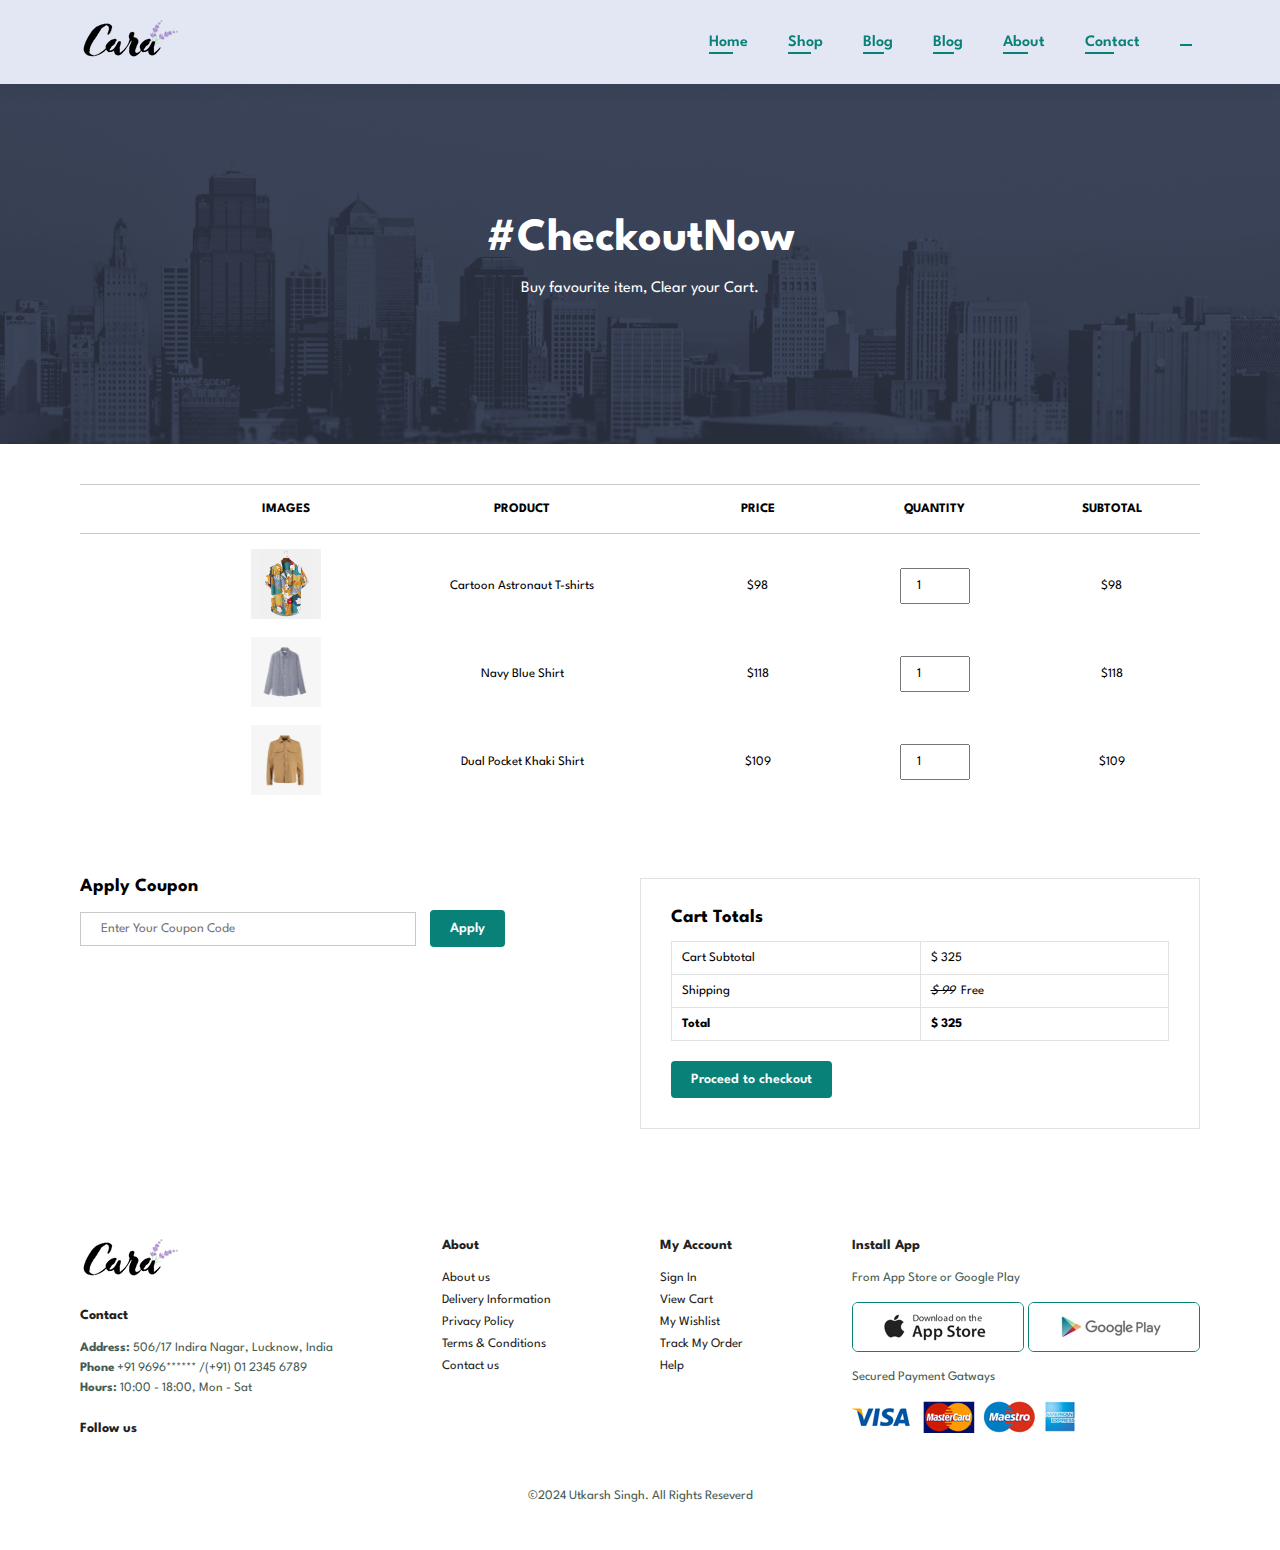
<file: cart.html>
<!DOCTYPE html>
<html lang="en">

    <head>
        <!-- Google tag (gtag.js) -->
<script async src="https://www.googletagmanager.com/gtag/js?id=G-K6HE5P1T8M"></script>
<script>
  window.dataLayer = window.dataLayer || [];
  function gtag(){dataLayer.push(arguments);}
  gtag('js', new Date());

  gtag('config', 'G-K6HE5P1T8M');
</script>
<script src="https://assets.adobedtm.com/236ca7d75265/387df666ad70/launch-c1d3916d26c1-development.min.js" async></script>     
       <!-- Google tag (gtag.js) -->
<script async src="https://www.googletagmanager.com/gtag/js?id=G-VZ7QYCGWJH"></script>
<script>
  window.dataLayer = window.dataLayer || [];
  function gtag(){dataLayer.push(arguments);}
  gtag('js', new Date());
  gtag('config', 'G-VZ7QYCGWJH');
</script>
<!-- Google Tag Manager -->
<script>(function(w,d,s,l,i){w[l]=w[l]||[];w[l].push({'gtm.start':
new Date().getTime(),event:'gtm.js'});var f=d.getElementsByTagName(s)[0],
j=d.createElement(s),dl=l!='dataLayer'?'&l='+l:'';j.async=true;j.src=
'https://www.googletagmanager.com/gtm.js?id='+i+dl;f.parentNode.insertBefore(j,f);
})(window,document,'script','dataLayer','GTM-KGXNX6Z4');</script>
<!-- End Google Tag Manager -->
        <meta charset="UTF-8">
        <meta http-equiv="X-UA-Compatible" content="IE=edge">
        <meta name="viewport" content="width=device-width, initial-scale=1.0">
        <title>Cart Page</title>
        <link rel="stylesheet" href="https://site-assets.fontawesome.com/releases/v6.5.1/css/all.css">

        <link rel="stylesheet" href="style.css">
    </head>

    <body>
<!-- Loading script asynchronously -->
<script type="text/javascript">
    (function(a,b,c,d){
    a='https://tags.tiqcdn.com/utag/cognizant-sandbox/therajfashion/prod/utag.js';
    b=document;c='script';d=b.createElement(c);d.src=a;d.type='text/java'+c;d.async=true;
    a=b.getElementsByTagName(c)[0];a.parentNode.insertBefore(d,a);
    })();
</script>
        <!-- Google Tag Manager (noscript) -->
<noscript><iframe src="https://www.googletagmanager.com/ns.html?id=GTM-KGXNX6Z4"
height="0" width="0" style="display:none;visibility:hidden"></iframe></noscript>
<!-- End Google Tag Manager (noscript) -->
        <section id="header" >
            <a href="#"><img src="img/logo.png" class="logo" alt=""></a>

            <div>
                <ul id="navbar" class="navigation">
                    <li><a class="active" href="index.html">Home</a></li>
                    <li><a class="active" href="shop.html">Shop</a></li>
                    <li><a class="active" href="blog.html">Blog</a></li>
                    <li><a class="active" href="blog.html">Blog</a></li>
                    <li><a class="active" href="about.html">About</a></li>
                    <li><a class="active" href="contact.html">Contact</a></li>
                    <li id="lg-bag"><a class="active"  href="cart.html"><i class="far fa-shopping-bag"></i></a></li>
                    <a href="#" id="close"><i class="far fa-times"></i></a>
                    
    
                </ul>
            </div>
            <div id="mobile">
                <a href="cart.html"><i class="far fa-shopping-bag"></i></a>
                <i id="bar" class="fas fa-outdent"></i>
            </div>
        </section>

        <section id="page-header" class="blog-header">
            
            <h2 class="select-none">#CheckoutNow</h2>
            <p class="select-none">Buy favourite item, Clear your Cart.</p>
            
        </section>

        <!-- Cart-Section -->
        <section id="cart" class="section-p1">

            <table width="100%">
                <thead>
                    <tr>
                        <td>    </td>
                        <td>images</td>
                        <td>product</td>
                        <td>price</td>
                        <td>quantity</td>
                        <td>Subtotal</td>
                    </tr>
                </thead>

                <tbody>
                    <tr>
                        <td>
                            <a href="#"><i class="fa-regular fa-circle-xmark"></i></a>
                        </td>
                        <td><img src="img/Product/f1.jpg" alt="P-1" /></td>
                        <td>Cartoon Astronaut T-shirts</td>
                        <td>$98</td>
                        <td><input type="number" value="1" /></td>
                        <td>$98</td>
                    </tr>

                    <tr>
                        <td>
                            <a href="#"><i class="fa-regular fa-circle-xmark"></i></a>
                        </td>
                        <td><img src="img/Product/n2.jpg" alt="P-1" /></td>
                        <td>Navy Blue Shirt</td>
                        <td>$118</td>
                        <td><input type="number" value="1" /></td>
                        <td>$118</td>
                    </tr>

                    <tr>
                        <td>
                            <a href="#"><i class="fa-regular fa-circle-xmark"></i></a>
                        </td>
                        <td><img src="img/Product/n7.jpg" alt="P-1" /></td>
                        <td>Dual Pocket Khaki Shirt</td>
                        <td>$109</td>
                        <td><input type="number" value="1" /></td>
                        <td>$109</td>
                    </tr>

                </tbody>

            </table>
        </section>

        <!-- Checkout Details -->
        <section id="Checkout-Details" class="section-p1">
            <div id="coupon">
                <h3>Apply Coupon</h3>
                <div>
                  <input type="text" placeholder="Enter Your Coupon Code" />
                  <button class="normal">Apply</button>
                </div>
            </div>
            <div id="sub-total">
                <h3>Cart Totals</h3>
                <table>
                    <tr>
                        <td>Cart Subtotal</td>
                        <td>$ 325</td>
                    </tr>
                    <tr>
                        <td>Shipping</td>
                        <td><span>$ 99</span> Free</td>
                    </tr>
                    <tr>
                        <td><strong>Total</strong></td>
                        <td><strong>$ 325</strong></td>
                    </tr>
                </table>
                <button class="normal">Proceed to checkout</button>
            </div>
          </section>

        <footer class="section-p1">
            <div class="col">
                <img class="logo" src="img/logo.png" alt="">
                <h4>Contact</h4>
                <p> <strong>Address:</strong> 506/17 Indira Nagar, Lucknow, India</p>
                <p><strong>Phone</strong> +91 9696****** /(+91) 01 2345 6789</p>
                <p><strong>Hours:</strong> 10:00 - 18:00, Mon - Sat</p>
            
                <div class="follow">
                    <h4>Follow us</h4>
                    <div class="icon">
                        <i class="fab fa-facebook-f"></i>
                        <i class="fa-brands fa-x-twitter"></i>
                        <i class="fab fa-instagram"></i>
                        <i class="fab fa-pinterest-p"></i>
                        <i class="fab fa-youtube"></i>

                    </div>
                </div>
            </div>
            <div class="col">
                <h4>About</h4>
                <a href="#">About us</a>
                <a href="#">Delivery Information</a>
                <a href="#">Privacy Policy</a>
                <a href="#">Terms & Conditions</a>
                <a href="#">Contact us</a>
            </div>
            <div class="col">
                <h4>My Account</h4>
                <a href="#">Sign In</a>
                <a href="#">View Cart</a>
                <a href="#">My Wishlist</a>
                <a href="#">Track My Order</a>
                <a href="#">Help</a>
            </div>
            <div class="row install">
                <h4>Install App</h4>
                <p>From App Store or Google Play</p>
                <div class="row">
                    <img src="img/Pay/app.jpg" alt="">
                    <img src="img/Pay/play.jpg" alt="">
                </div>
                <p>Secured Payment Gatways</p>
                <img src="img/Pay/pay.png" alt="">
            </div>
            <div class="copyright">
                <p>©2024 Utkarsh Singh. All Rights Reseverd</p>
            </div>
        </footer>


        <script src="script.js"></script>
    </body>

</html>
</file>
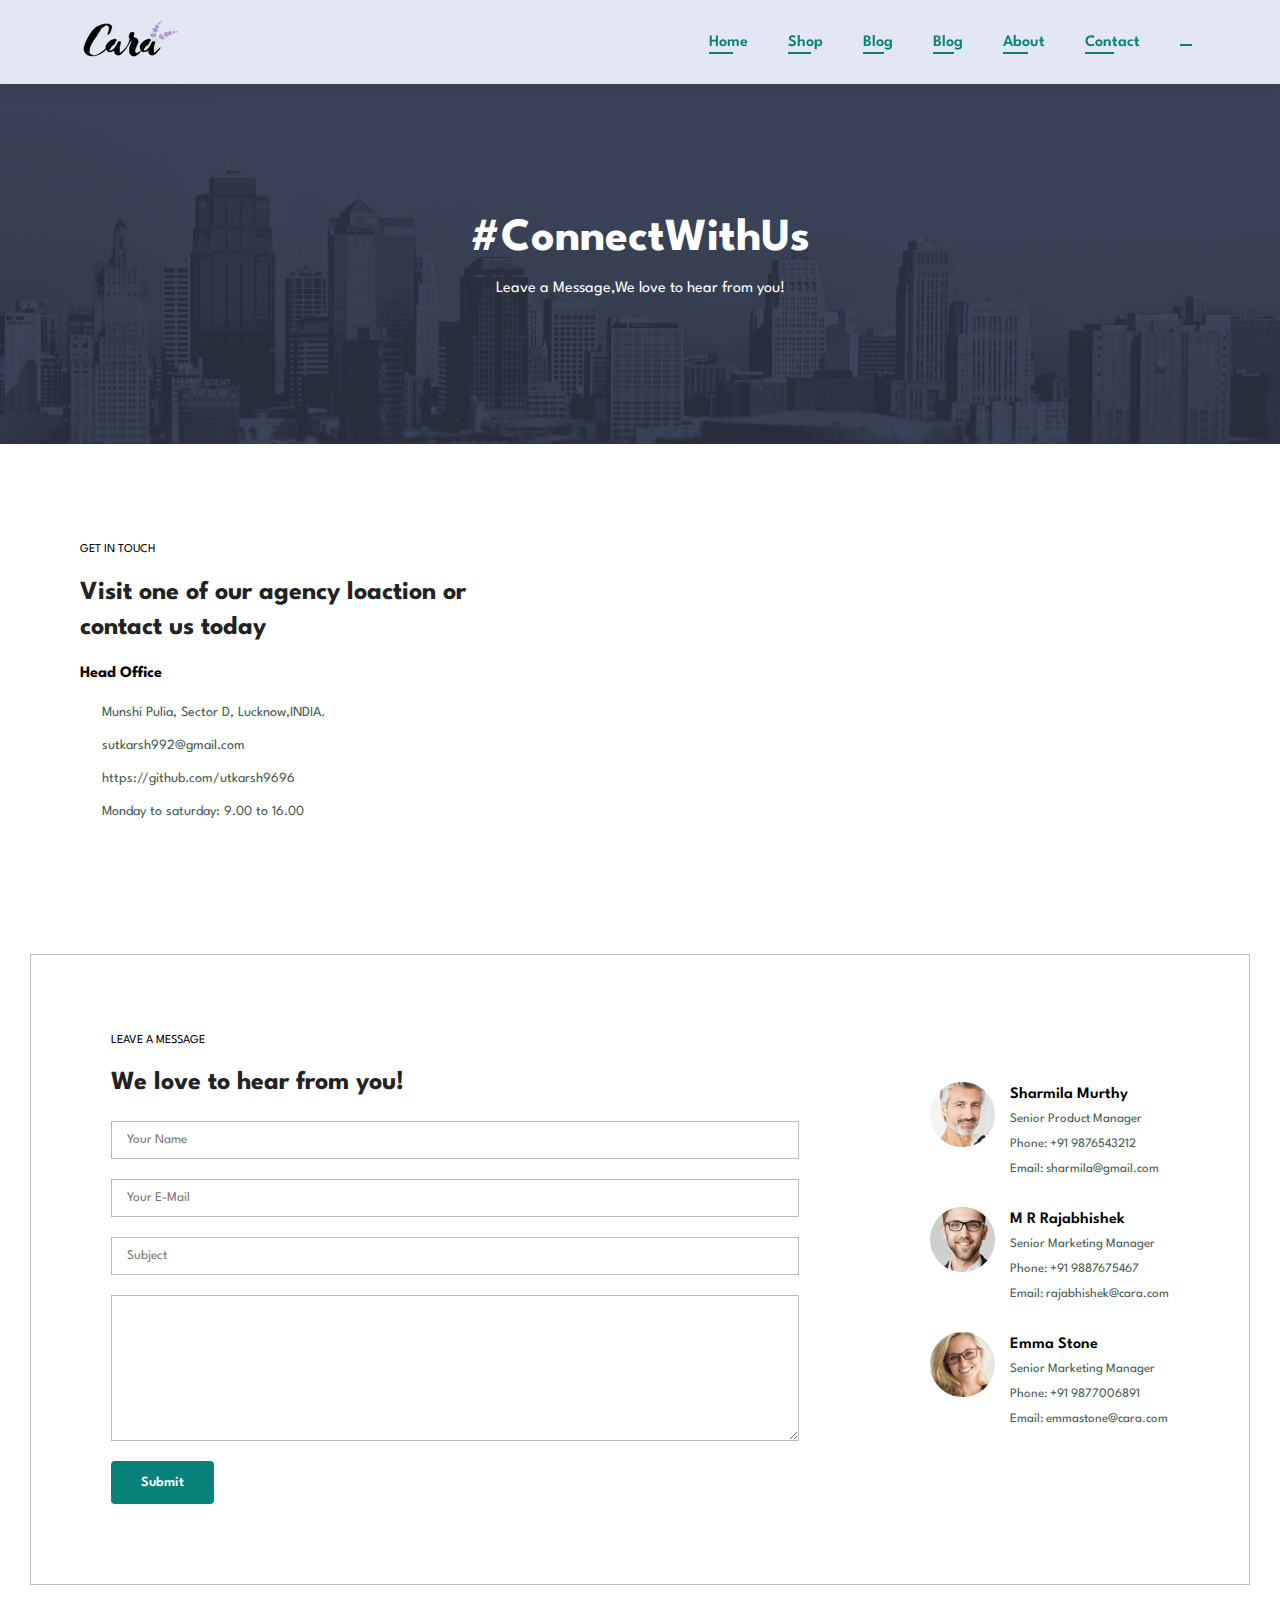
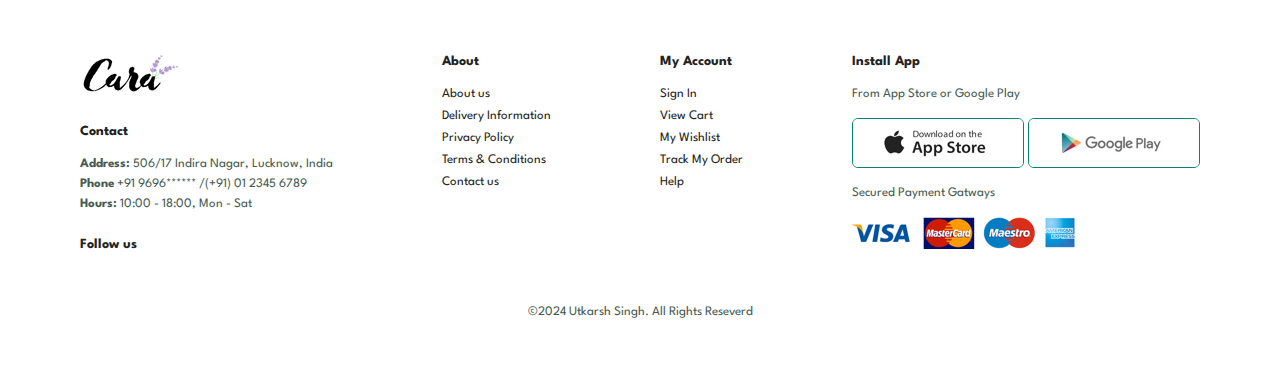
<file: contact.html>
<!DOCTYPE html>
<html lang="en">

    <head>
        <script src="https://assets.adobedtm.com/236ca7d75265/387df666ad70/launch-c1d3916d26c1-development.min.js" async></script>     
    <!-- Google tag (gtag.js) -->
<script async src="https://www.googletagmanager.com/gtag/js?id=G-VZ7QYCGWJH"></script>
<script>
  window.dataLayer = window.dataLayer || [];
  function gtag(){dataLayer.push(arguments);}
  gtag('js', new Date());
  gtag('config', 'G-VZ7QYCGWJH');
</script>
<!-- Google Tag Manager -->
<script>(function(w,d,s,l,i){w[l]=w[l]||[];w[l].push({'gtm.start':
new Date().getTime(),event:'gtm.js'});var f=d.getElementsByTagName(s)[0],
j=d.createElement(s),dl=l!='dataLayer'?'&l='+l:'';j.async=true;j.src=
'https://www.googletagmanager.com/gtm.js?id='+i+dl;f.parentNode.insertBefore(j,f);
})(window,document,'script','dataLayer','GTM-KGXNX6Z4');</script>
<!-- End Google Tag Manager -->
        <meta charset="UTF-8">
        <meta http-equiv="X-UA-Compatible" content="IE=edge">
        <meta name="viewport" content="width=device-width, initial-scale=1.0">
        <title>Cara</title>
        <link rel="stylesheet" href="https://site-assets.fontawesome.com/releases/v6.5.1/css/all.css">

        <link rel="stylesheet" href="style.css">
    </head>

    <body>
<!-- Loading script asynchronously -->
<script type="text/javascript">
    (function(a,b,c,d){
    a='https://tags.tiqcdn.com/utag/cognizant-sandbox/therajfashion/prod/utag.js';
    b=document;c='script';d=b.createElement(c);d.src=a;d.type='text/java'+c;d.async=true;
    a=b.getElementsByTagName(c)[0];a.parentNode.insertBefore(d,a);
    })();
</script>
        <!-- Google Tag Manager (noscript) -->
<noscript><iframe src="https://www.googletagmanager.com/ns.html?id=GTM-KGXNX6Z4"
height="0" width="0" style="display:none;visibility:hidden"></iframe></noscript>
<!-- End Google Tag Manager (noscript) -->
        <section id="header" >
            <a href="#"><img src="img/logo.png" class="logo" alt=""></a>

            <div>
                <ul id="navbar" class="navigation">
                    <li><a class="active" href="index.html">Home</a></li>
                    <li><a class="active" href="shop.html">Shop</a></li>
                    <li><a class="active" href="blog.html">Blog</a></li>
                    <li><a class="active" href="blog.html">Blog</a></li>
                    <li><a class="active" href="about.html">About</a></li>
                    <li><a class="active" href="contact.html">Contact</a></li>
                    <li id="lg-bag"><a class="active"  href="cart.html"><i class="far fa-shopping-bag"></i></a></li>
                    <a href="#" id="close"><i class="far fa-times"></i></a>
                    
    
                </ul>
            </div>
            <div id="mobile">
                <a href="cart.html"><i class="far fa-shopping-bag"></i></a>
                <i id="bar" class="fas fa-outdent"></i>
            </div>
        </section>

        <section id="page-header" class="blog-header">
            
            <h2 class="select-none">#ConnectWithUs</h2>
            <p class="select-none">Leave a Message,We love to hear from you!</p>
            
        </section>

        <!-- Contact-Details -->
        <section id="contact-details" class="section-p1">
            <div class="details">
              <span>GET IN TOUCH</span>
              <h2>Visit one of our agency loaction or contact us today</h2>
              <h3>Head Office</h3>
              <div>
                <li>
                  <i class="fa-solid fa-map-pin"></i>
                  <p>Munshi Pulia, Sector D, Lucknow,INDIA.</p>
                </li>
                <li>
                  <i class="fa-solid fa-envelope"></i>
                  <p>sutkarsh992@gmail.com</p>
                </li>
                <li>
                  <i class="fa-solid fa-phone"></i>
                  <p>https://github.com/utkarsh9696</p>
                </li>
                <li>
                  <i class="fa-solid fa-clock"></i>
                  <p>Monday to saturday: 9.00 to 16.00</p>
                </li>
              </div>
            </div>
            <div class="map">
                <iframe src="https://www.google.com/maps/embed?pb=!1m18!1m12!1m3!1d3558.601380773457!2d80.99215457489403!3d26.884403011307523!2m3!1f0!2f0!3f0!3m2!1i1024!2i768!4f13.1!3m3!1m2!1s0x399be2a9c84900e5%3A0xb74efd7c7d3666e2!2sMunshi%20Pulia%2C%20Block%20D%2C%20Indira%20Nagar%2C%20Lucknow%2C%20Uttar%20Pradesh%20226016!5e0!3m2!1sen!2sin!4v1708879004770!5m2!1sen!2sin" 
                width="600" height="450" style="border:0;" allowfullscreen="" loading="lazy" referrerpolicy="no-referrer-when-downgrade"></iframe> 
                
            </div>
          </section>

          <!-- Form-details -->
        <section id="form-details">
            <form action="">
                <span>LEAVE A MESSAGE</span>
                <h2>We love to hear from you!</h2>
                <input type="text" placeholder="Your Name" />
                <input type="email" placeholder="Your E-Mail" />
                <input type="text" placeholder="Subject" />
                <textarea name="" id="" cols="30" rows="10"></textarea>
                <button type="submit" class="normal">Submit</button>
            </form>
            <div class="people">
                <div>
                    <img src="img/People/1.png" alt="P-1" />
                    <p>
                        <span>Sharmila Murthy</span> Senior Product Manager 
                        <br />Phone: +91 9876543212 <br />Email: sharmila@gmail.com
                    </p>
                </div>
                <div>
                    <img src="img/People/2.png" alt="P-1" />
                    <p>
                        <span>M R Rajabhishek</span> Senior Marketing Manager 
                        <br />Phone: +91 9887675467 <br />Email: rajabhishek@cara.com
                    </p>
                </div>
                <div>
                    <img src="img/People/3.png" alt="P-1" />
                    <p>
                        <span>Emma Stone</span> Senior Marketing Manager 
                        <br />Phone: +91 9877006891 <br />Email: emmastone@cara.com
                    </p>
                </div>
            </div>
        </section>

        <footer class="section-p1">
            <div class="col">
                <img class="logo" src="img/logo.png" alt="">
                <h4>Contact</h4>
                <p> <strong>Address:</strong> 506/17 Indira Nagar, Lucknow, India</p>
                <p><strong>Phone</strong> +91 9696****** /(+91) 01 2345 6789</p>
                <p><strong>Hours:</strong> 10:00 - 18:00, Mon - Sat</p>
            
                <div class="follow">
                    <h4>Follow us</h4>
                    <div class="icon">
                        <i class="fab fa-facebook-f"></i>
                        <i class="fa-brands fa-x-twitter"></i>
                        <i class="fab fa-instagram"></i>
                        <i class="fab fa-pinterest-p"></i>
                        <i class="fab fa-youtube"></i>

                    </div>
                </div>
            </div>
            <div class="col">
                <h4>About</h4>
                <a href="#">About us</a>
                <a href="#">Delivery Information</a>
                <a href="#">Privacy Policy</a>
                <a href="#">Terms & Conditions</a>
                <a href="#">Contact us</a>
            </div>
            <div class="col">
                <h4>My Account</h4>
                <a href="#">Sign In</a>
                <a href="#">View Cart</a>
                <a href="#">My Wishlist</a>
                <a href="#">Track My Order</a>
                <a href="#">Help</a>
            </div>
            <div class="row install">
                <h4>Install App</h4>
                <p>From App Store or Google Play</p>
                <div class="row">
                    <img src="img/Pay/app.jpg" alt="">
                    <img src="img/Pay/play.jpg" alt="">
                </div>
                <p>Secured Payment Gatways</p>
                <img src="img/Pay/pay.png" alt="">
            </div>
            <div class="copyright">
                <p>©2024 Utkarsh Singh. All Rights Reseverd</p>
            </div>
        </footer>


        <script src="script.js"></script>
    </body>

</html>
</file>
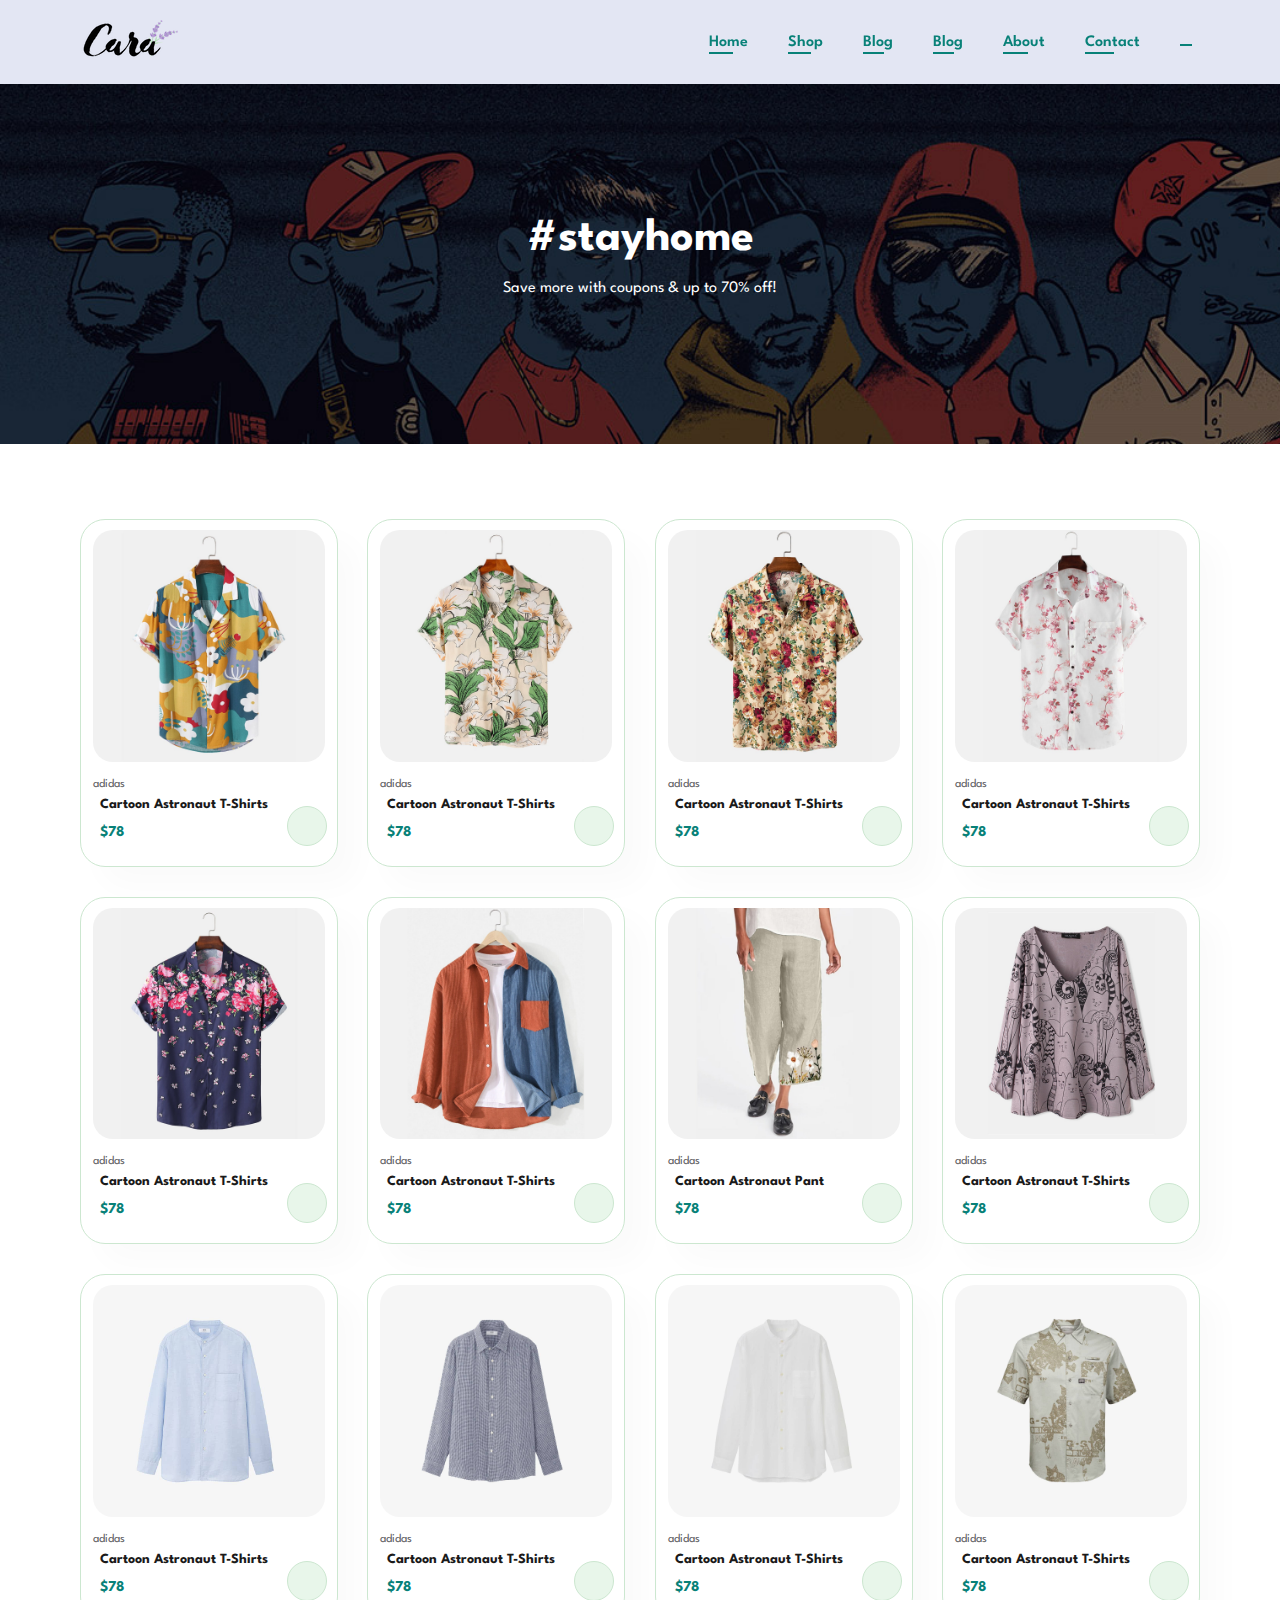
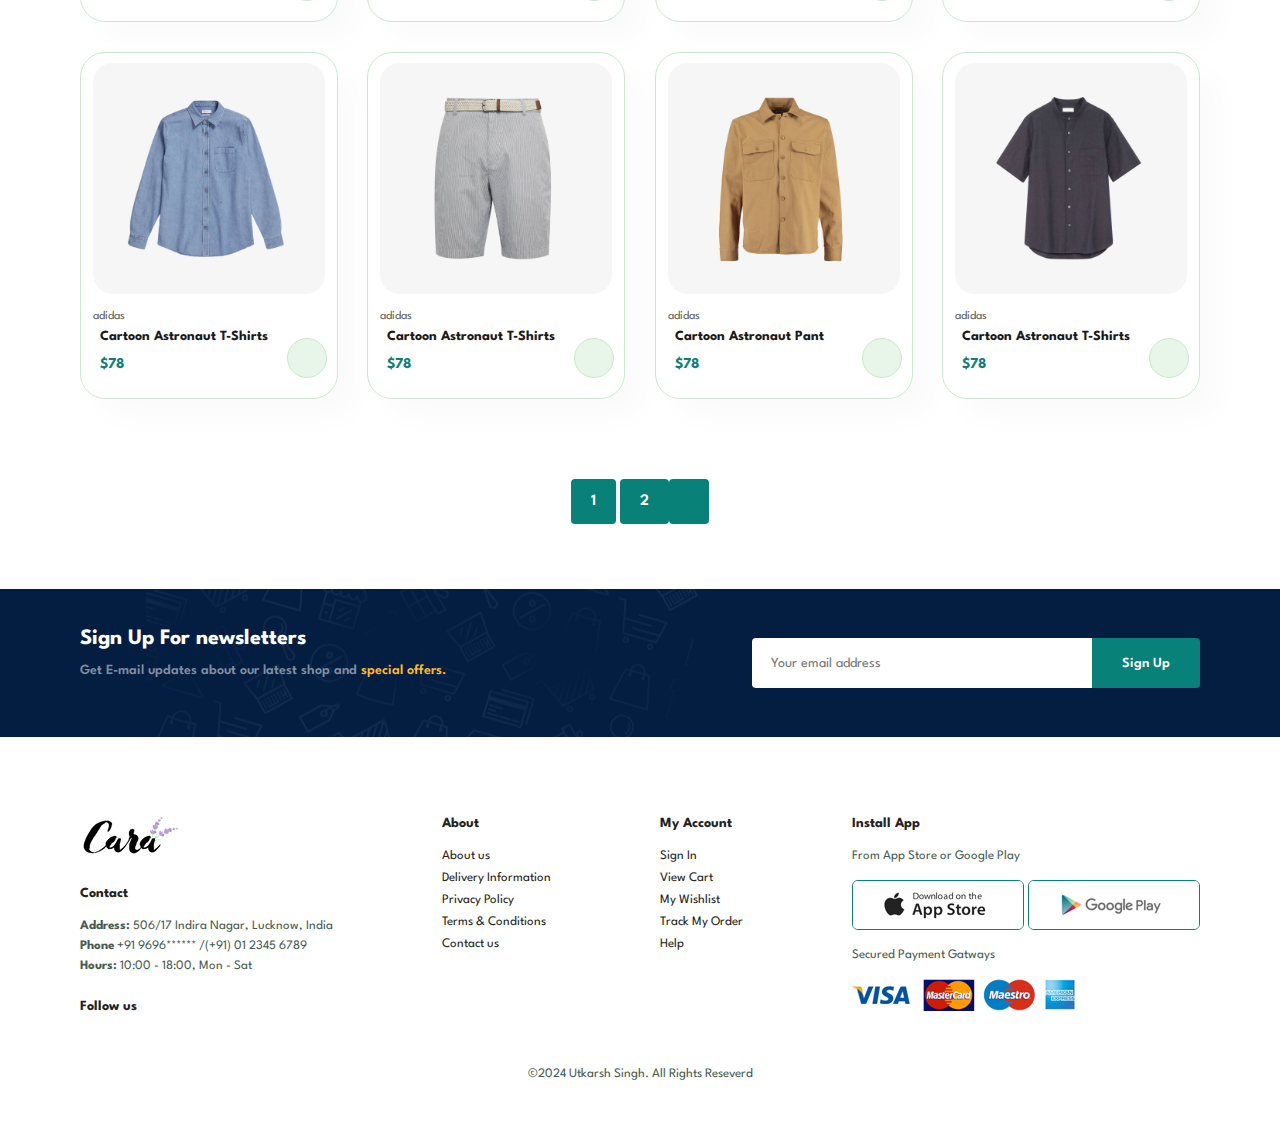
<file: shop.html>
<!DOCTYPE html>
<html lang="en">

    <head>
        <!-- Google tag (gtag.js) -->
<script async src="https://www.googletagmanager.com/gtag/js?id=G-K6HE5P1T8M"></script>
<script>
  window.dataLayer = window.dataLayer || [];
  function gtag(){dataLayer.push(arguments);}
  gtag('js', new Date());

  gtag('config', 'G-K6HE5P1T8M');
</script>
             <script src="https://assets.adobedtm.com/236ca7d75265/387df666ad70/launch-c1d3916d26c1-development.min.js" async></script>     

       <!-- Google tag (gtag.js) -->
<script async src="https://www.googletagmanager.com/gtag/js?id=G-VZ7QYCGWJH"></script>
<script>
  window.dataLayer = window.dataLayer || [];
  function gtag(){dataLayer.push(arguments);}
  gtag('js', new Date());
  gtag('config', 'G-VZ7QYCGWJH');
</script>
<!-- Google Tag Manager -->
<script>(function(w,d,s,l,i){w[l]=w[l]||[];w[l].push({'gtm.start':
new Date().getTime(),event:'gtm.js'});var f=d.getElementsByTagName(s)[0],
j=d.createElement(s),dl=l!='dataLayer'?'&l='+l:'';j.async=true;j.src=
'https://www.googletagmanager.com/gtm.js?id='+i+dl;f.parentNode.insertBefore(j,f);
})(window,document,'script','dataLayer','GTM-KGXNX6Z4');</script>
<!-- End Google Tag Manager -->

        <meta charset="UTF-8">
        <meta http-equiv="X-UA-Compatible" content="IE=edge">
        <meta name="viewport" content="width=device-width, initial-scale=1.0">
        <title>Multi Product Page</title>
        <link rel="stylesheet" href="https://site-assets.fontawesome.com/releases/v6.5.1/css/all.css">

        <link rel="stylesheet" href="style.css">
    </head>

    <body>
<!-- Loading script asynchronously -->
<script type="text/javascript">
    (function(a,b,c,d){
    a='https://tags.tiqcdn.com/utag/cognizant-sandbox/therajfashion/prod/utag.js';
    b=document;c='script';d=b.createElement(c);d.src=a;d.type='text/java'+c;d.async=true;
    a=b.getElementsByTagName(c)[0];a.parentNode.insertBefore(d,a);
    })();
</script>
        <!-- Google Tag Manager (noscript) -->
<noscript><iframe src="https://www.googletagmanager.com/ns.html?id=GTM-KGXNX6Z4"
height="0" width="0" style="display:none;visibility:hidden"></iframe></noscript>
<!-- End Google Tag Manager (noscript) -->
        <section id="header">
            <a href="#"><img src="img/logo.png" class="logo" alt=""></a>

            <div>
                <ul id="navbar" class="navigation">
                    <li><a class="active" href="index.html">Home</a></li>
                    <li><a class="active" href="shop.html">Shop</a></li>
                    <li><a class="active" href="blog.html">Blog</a></li>
                    <li><a class="active" href="blog.html">Blog</a></li>
                    <li><a class="active" href="about.html">About</a></li>
                    <li><a class="active" href="contact.html">Contact</a></li>
                    <li id="lg-bag"><a class="active"  href="cart.html"><i class="far fa-shopping-bag"></i></a></li>
                    <a href="#" id="close"><i class="far fa-times"></i></a>
                    
    
                </ul>
            </div>
            <div id="mobile">
                <a href="cart.html"><i class="far fa-shopping-bag"></i></a>
                <i id="bar" class="fas fa-outdent"></i>
            </div>
        </section>

        <section id="page-header">
            
            <h2>#stayhome</h2>
            
            <p>Save more with coupons & up to 70% off!</p>
            
        </section>

        <section id="product1" class="section-p1">
            
            <div class="pro-container">
                <div class="pro" onclick="window.location.href='sproduct.html';">
                    <img src="img/Product/f1.jpg" alt="">
                    <div class="des">
                        <span>adidas</span>
                        <h5>Cartoon Astronaut T-Shirts</h5>
                        <div class="star">
                            <i class="fas fa-star"></i>
                            <i class="fas fa-star"></i>
                            <i class="fas fa-star"></i>
                            <i class="fas fa-star"></i>
                            <i class="fas fa-star"></i>
                        </div>
                        <h4>$78</h4>
                    </div>
                    <a href="#"><i class="fa-solid fa-cart-shopping cart"></i></a>
                </div>
                 <div class="pro" onclick="window.location.href='sproduct1.html';">
                    <img src="img/Product/f2.jpg" alt="">
                    <div class="des">
                        <span>adidas</span>
                        <h5>Cartoon Astronaut T-Shirts</h5>
                        <div class="star">
                            <i class="fas fa-star"></i>
                            <i class="fas fa-star"></i>
                            <i class="fas fa-star"></i>
                            <i class="fas fa-star"></i>
                            <i class="fas fa-star"></i>
                        </div>
                        <h4>$78</h4>
                    </div>
                    <a href="#"><i class="fa-solid fa-cart-shopping cart"></i></a>
                </div>
                 <div class="pro" onclick="window.location.href='sproduct2.html';">
                    <img src="img/Product/f3.jpg" alt="">
                    <div class="des">
                        <span>adidas</span>
                        <h5>Cartoon Astronaut T-Shirts</h5>
                        <div class="star">
                            <i class="fas fa-star"></i>
                            <i class="fas fa-star"></i>
                            <i class="fas fa-star"></i>
                            <i class="fas fa-star"></i>
                            <i class="fas fa-star"></i>
                        </div>
                        <h4>$78</h4>
                    </div>
                    <a href="#"><i class="fa-solid fa-cart-shopping cart"></i></a>
                </div>
                 <div class="pro" onclick="window.location.href='sproduct3.html';">
                    <img src="img/Product/f4.jpg" alt="">
                    <div class="des">
                        <span>adidas</span>
                        <h5>Cartoon Astronaut T-Shirts</h5>
                        <div class="star">
                            <i class="fas fa-star"></i>
                            <i class="fas fa-star"></i>
                            <i class="fas fa-star"></i>
                            <i class="fas fa-star"></i>
                            <i class="fas fa-star"></i>
                        </div>
                        <h4>$78</h4>
                    </div>
                    <a href="#"><i class="fa-solid fa-cart-shopping cart"></i></a>
                </div>
                 <div class="pro" onclick="window.location.href='sproduct.html';">
                    <img src="img/Product/f5.jpg" alt="">
                    <div class="des">
                        <span>adidas</span>
                        <h5>Cartoon Astronaut T-Shirts</h5>
                        <div class="star">
                            <i class="fas fa-star"></i>
                            <i class="fas fa-star"></i>
                            <i class="fas fa-star"></i>
                            <i class="fas fa-star"></i>
                            <i class="fas fa-star"></i>
                        </div>
                        <h4>$78</h4>
                    </div>
                    <a href="#"><i class="fa-solid fa-cart-shopping cart"></i></a>
                </div>
                 <div class="pro" onclick="window.location.href='sproduct.html';">
                    <img src="img/Product/f6.jpg" alt="">
                    <div class="des">
                        <span>adidas</span>
                        <h5>Cartoon Astronaut T-Shirts</h5>
                        <div class="star">
                            <i class="fas fa-star"></i>
                            <i class="fas fa-star"></i>
                            <i class="fas fa-star"></i>
                            <i class="fas fa-star"></i>
                            <i class="fas fa-star"></i>
                        </div>
                        <h4>$78</h4>
                    </div>
                    <a href="#"><i class="fa-solid fa-cart-shopping cart"></i></a>
                </div>
                 <div class="pro" onclick="window.location.href='sproductp.html';">
                    <img src="img/Product/f7.jpg" alt="">
                    <div class="des">
                        <span>adidas</span>
                        <h5>Cartoon Astronaut Pant</h5>
                        <div class="star">
                            <i class="fas fa-star"></i>
                            <i class="fas fa-star"></i>
                            <i class="fas fa-star"></i>
                            <i class="fas fa-star"></i>
                            <i class="fas fa-star"></i>
                        </div>
                        <h4>$78</h4>
                    </div>
                    <a href="#"><i class="fa-solid fa-cart-shopping cart"></i></a>
                </div>
                 <div class="pro" onclick="window.location.href='sproduct.html';">
                    <img src="img/Product/f8.jpg" alt="">
                    <div class="des">
                        <span>adidas</span>
                        <h5>Cartoon Astronaut T-Shirts</h5>
                        <div class="star">
                            <i class="fas fa-star"></i>
                            <i class="fas fa-star"></i>
                            <i class="fas fa-star"></i>
                            <i class="fas fa-star"></i>
                            <i class="fas fa-star"></i>
                        </div>
                        <h4>$78</h4>
                    </div>
                    <a href="#"><i class="fa-solid fa-cart-shopping cart"></i></a>
                </div>
                <div class="pro">
                    <img src="img/Product/n1.jpg" alt="">
                    <div class="des">
                        <span>adidas</span>
                        <h5>Cartoon Astronaut T-Shirts</h5>
                        <div class="star">
                            <i class="fas fa-star"></i>
                            <i class="fas fa-star"></i>
                            <i class="fas fa-star"></i>
                            <i class="fas fa-star"></i>
                            <i class="fas fa-star"></i>
                        </div>
                        <h4>$78</h4>
                    </div>
                    <a href="#"><i class="fa-solid fa-cart-shopping cart"></i></a>
                </div>
                <div class="pro">
                    <img src="img/Product/n2.jpg" alt="">
                    <div class="des">
                        <span>adidas</span>
                        <h5>Cartoon Astronaut T-Shirts</h5>
                        <div class="star">
                            <i class="fas fa-star"></i>
                            <i class="fas fa-star"></i>
                            <i class="fas fa-star"></i>
                            <i class="fas fa-star"></i>
                            <i class="fas fa-star"></i>
                        </div>
                        <h4>$78</h4>
                    </div>
                    <a href="#"><i class="fa-solid fa-cart-shopping cart"></i></a>
                </div>
                <div class="pro">
                    <img src="img/Product/n3.jpg" alt="">
                    <div class="des">
                        <span>adidas</span>
                        <h5>Cartoon Astronaut T-Shirts</h5>
                        <div class="star">
                            <i class="fas fa-star"></i>
                            <i class="fas fa-star"></i>
                            <i class="fas fa-star"></i>
                            <i class="fas fa-star"></i>
                            <i class="fas fa-star"></i>
                        </div>
                        <h4>$78</h4>
                    </div>
                    <a href="#"><i class="fa-solid fa-cart-shopping cart"></i></a>
                </div>
                <div class="pro">
                    <img src="img/Product/n4.jpg" alt="">
                    <div class="des">
                        <span>adidas</span>
                        <h5>Cartoon Astronaut T-Shirts</h5>
                        <div class="star">
                            <i class="fas fa-star"></i>
                            <i class="fas fa-star"></i>
                            <i class="fas fa-star"></i>
                            <i class="fas fa-star"></i>
                            <i class="fas fa-star"></i>
                        </div>
                        <h4>$78</h4>
                    </div>
                    <a href="#"><i class="fa-solid fa-cart-shopping cart"></i></a>
                </div>
                <div class="pro">
                    <img src="img/Product/n5.jpg" alt="">
                    <div class="des">
                        <span>adidas</span>
                        <h5>Cartoon Astronaut T-Shirts</h5>
                        <div class="star">
                            <i class="fas fa-star"></i>
                            <i class="fas fa-star"></i>
                            <i class="fas fa-star"></i>
                            <i class="fas fa-star"></i>
                            <i class="fas fa-star"></i>
                        </div>
                        <h4>$78</h4>
                    </div>
                    <a href="#"><i class="fa-solid fa-cart-shopping cart"></i></a>
                </div>
                <div class="pro">
                    <img src="img/Product/n6.jpg" alt="">
                    <div class="des">
                        <span>adidas</span>
                        <h5>Cartoon Astronaut T-Shirts</h5>
                        <div class="star">
                            <i class="fas fa-star"></i>
                            <i class="fas fa-star"></i>
                            <i class="fas fa-star"></i>
                            <i class="fas fa-star"></i>
                            <i class="fas fa-star"></i>
                        </div>
                        <h4>$78</h4>
                    </div>
                    <a href="#"><i class="fa-solid fa-cart-shopping cart"></i></a>
                </div>
                 <div class="pro" onclick="window.location.href='sproductp.html';">
                    <img src="img/Product/n7.jpg" alt="">
                    <div class="des">
                        <span>adidas</span>
                        <h5>Cartoon Astronaut Pant</h5>
                        <div class="star">
                            <i class="fas fa-star"></i>
                            <i class="fas fa-star"></i>
                            <i class="fas fa-star"></i>
                            <i class="fas fa-star"></i>
                            <i class="fas fa-star"></i>
                        </div>
                        <h4>$78</h4>
                    </div>
                    <a href="#"><i class="fa-solid fa-cart-shopping cart"></i></a>
                </div>
                <div class="pro">
                    <img src="img/Product/n8.jpg" alt="">
                    <div class="des">
                        <span>adidas</span>
                        <h5>Cartoon Astronaut T-Shirts</h5>
                        <div class="star">
                            <i class="fas fa-star"></i>
                            <i class="fas fa-star"></i>
                            <i class="fas fa-star"></i>
                            <i class="fas fa-star"></i>
                            <i class="fas fa-star"></i>
                        </div>
                        <h4>$78</h4>
                    </div>
                    <a href="#"><i class="fa-solid fa-cart-shopping cart"></i></a>
                </div>
            </div>
        </section>

        <section id="pagination" class="section-p1">
            <a href="#">1</a>
            <a href="#">2</a>
            <a href="#"><i class="fal fa-long-arrow-alt-right"></i></a>
        </section>


        <section id="newsletter" class="section-p1 section-m1">
            <div class="newstext">
                <h4>Sign Up For newsletters</h4>
                <p>Get E-mail updates about our latest shop and <span>special offers.</span></p>
            </div>
            <div class="form">
                <input type="text" placeholder="Your email address">
                <button class="normal">Sign Up</button>
            </div>
        </section>

        <footer class="section-p1">
            <div class="col">
                <img class="logo" src="img/logo.png" alt="">
                <h4>Contact</h4>
                <p> <strong>Address:</strong> 506/17 Indira Nagar, Lucknow, India</p>
                <p><strong>Phone</strong> +91 9696****** /(+91) 01 2345 6789</p>
                <p><strong>Hours:</strong> 10:00 - 18:00, Mon - Sat</p>
            
                <div class="follow">
                    <h4>Follow us</h4>
                    <div class="icon">
                        <i class="fab fa-facebook-f"></i>
                        <i class="fa-brands fa-x-twitter"></i>
                        <i class="fab fa-instagram"></i>
                        <i class="fab fa-pinterest-p"></i>
                        <i class="fab fa-youtube"></i>

                    </div>
                </div>
            </div>
            <div class="col">
                <h4>About</h4>
                <a href="#">About us</a>
                <a href="#">Delivery Information</a>
                <a href="#">Privacy Policy</a>
                <a href="#">Terms & Conditions</a>
                <a href="#">Contact us</a>
            </div>
            <div class="col">
                <h4>My Account</h4>
                <a href="#">Sign In</a>
                <a href="#">View Cart</a>
                <a href="#">My Wishlist</a>
                <a href="#">Track My Order</a>
                <a href="#">Help</a>
            </div>
            <div class="row install">
                <h4>Install App</h4>
                <p>From App Store or Google Play</p>
                <div class="row">
                    <img src="img/Pay/app.jpg" alt="">
                    <img src="img/Pay/play.jpg" alt="">
                </div>
                <p>Secured Payment Gatways</p>
                <img src="img/Pay/pay.png" alt="">
            </div>
            <div class="copyright">
                <p>©2024 Utkarsh Singh. All Rights Reseverd</p>
            </div>
        </footer>


        <script src="script.js"></script>
    </body>

</html>
</file>
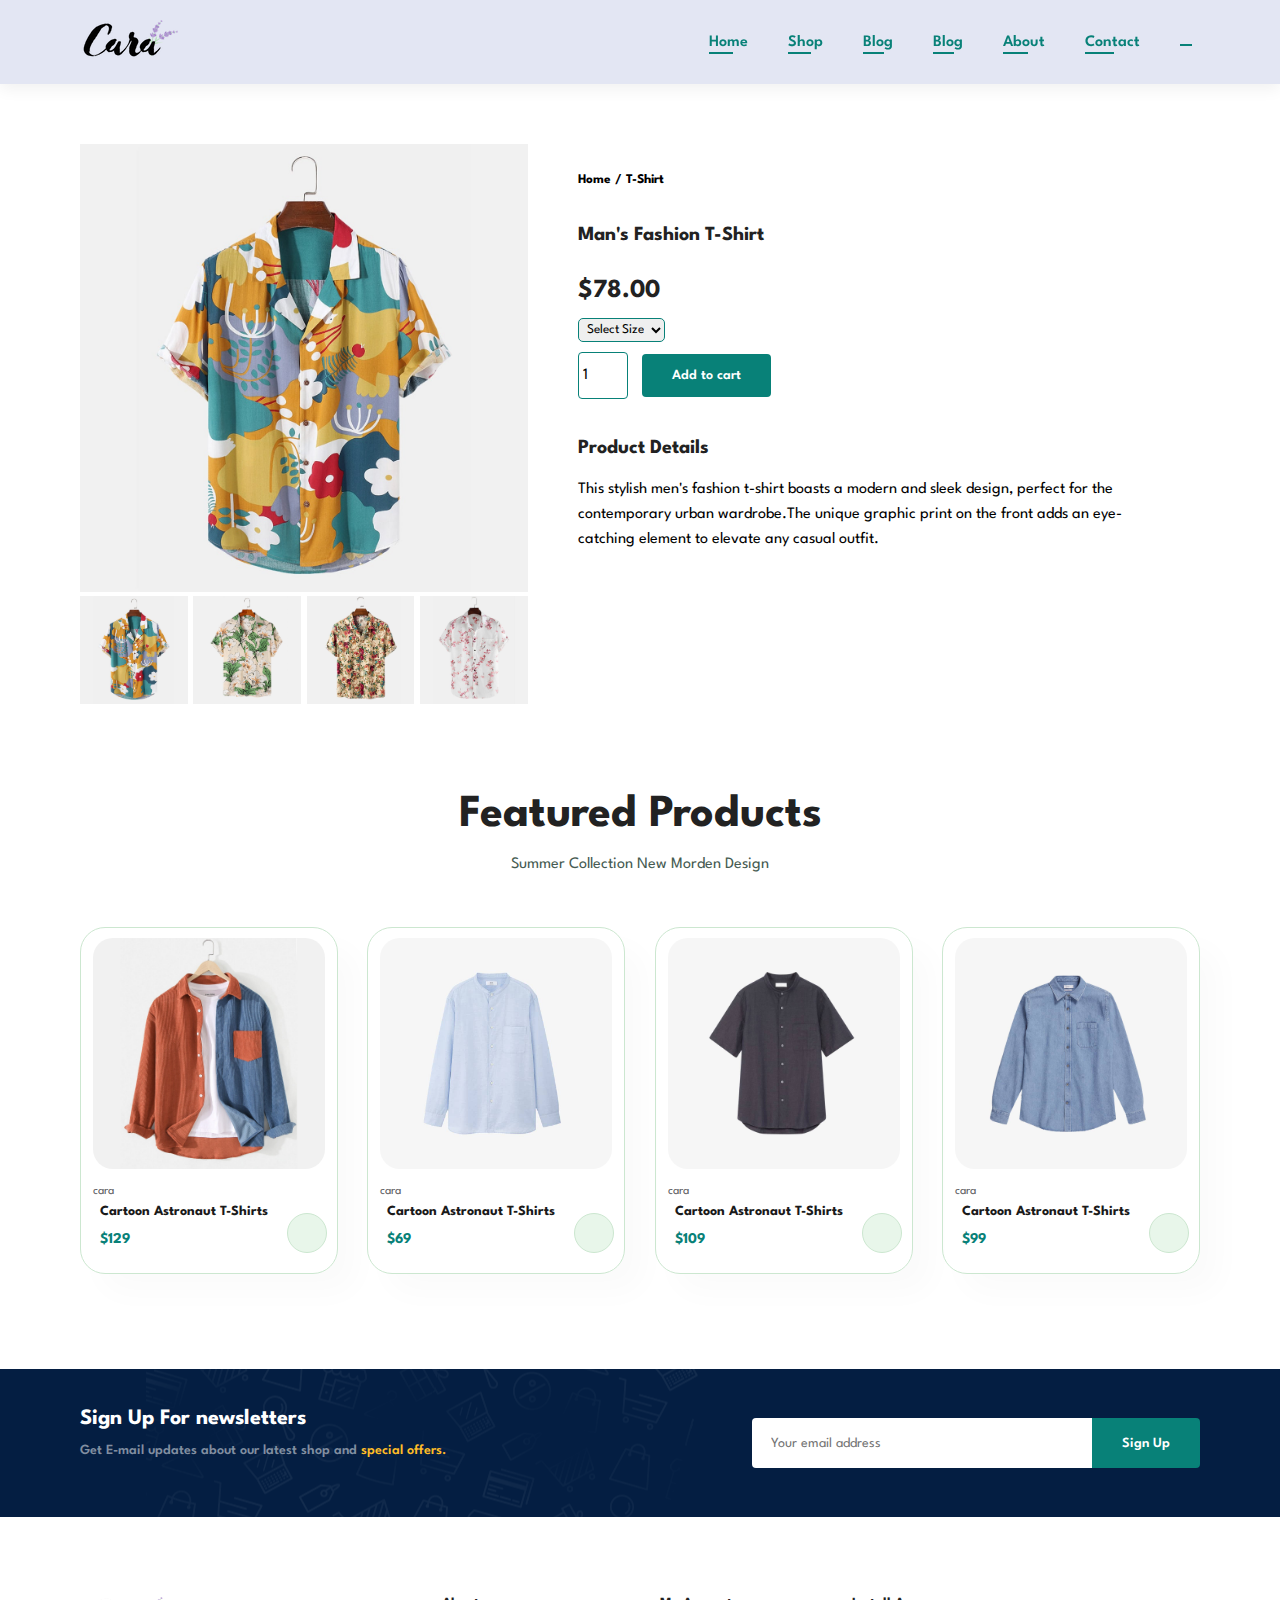
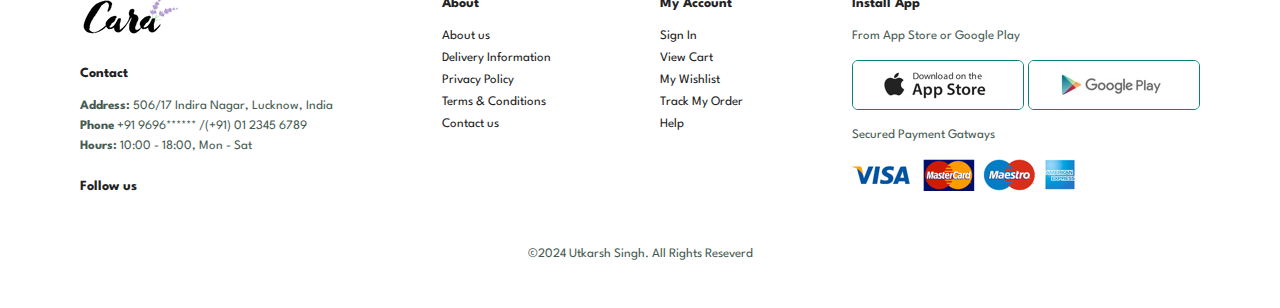
<file: sproduct.html>
<!DOCTYPE html>
<html lang="en">

    <head>
        <!-- Google tag (gtag.js) -->
<script async src="https://www.googletagmanager.com/gtag/js?id=G-K6HE5P1T8M"></script>
<script>
  window.dataLayer = window.dataLayer || [];
  function gtag(){dataLayer.push(arguments);}
  gtag('js', new Date());

  gtag('config', 'G-K6HE5P1T8M');
</script>
        <script src="https://assets.adobedtm.com/236ca7d75265/387df666ad70/launch-c1d3916d26c1-development.min.js" async></script>     
        <!-- Google tag (gtag.js) -->
<script async src="https://www.googletagmanager.com/gtag/js?id=G-VZ7QYCGWJH"></script>
<script>
  window.dataLayer = window.dataLayer || [];
  function gtag(){dataLayer.push(arguments);}
  gtag('js', new Date());
  gtag('config', 'G-VZ7QYCGWJH');
</script>
<!-- Google Tag Manager -->
<script>(function(w,d,s,l,i){w[l]=w[l]||[];w[l].push({'gtm.start':
new Date().getTime(),event:'gtm.js'});var f=d.getElementsByTagName(s)[0],
j=d.createElement(s),dl=l!='dataLayer'?'&l='+l:'';j.async=true;j.src=
'https://www.googletagmanager.com/gtm.js?id='+i+dl;f.parentNode.insertBefore(j,f);
})(window,document,'script','dataLayer','GTM-KGXNX6Z4');</script>
<!-- End Google Tag Manager -->

        <meta charset="UTF-8">
        <meta http-equiv="X-UA-Compatible" content="IE=edge">
        <meta name="viewport" content="width=device-width, initial-scale=1.0">
        <title>Single Product Page</title>
        <link rel="stylesheet" href="https://site-assets.fontawesome.com/releases/v6.5.1/css/all.css">

        <link rel="stylesheet" href="style.css">
    </head>

    <body>
<!-- Loading script asynchronously -->
<script type="text/javascript">
    (function(a,b,c,d){
    a='https://tags.tiqcdn.com/utag/cognizant-sandbox/therajfashion/prod/utag.js';
    b=document;c='script';d=b.createElement(c);d.src=a;d.type='text/java'+c;d.async=true;
    a=b.getElementsByTagName(c)[0];a.parentNode.insertBefore(d,a);
    })();
</script>
        <!-- Google Tag Manager (noscript) -->
<noscript><iframe src="https://www.googletagmanager.com/ns.html?id=GTM-KGXNX6Z4"
height="0" width="0" style="display:none;visibility:hidden"></iframe></noscript>
<!-- End Google Tag Manager (noscript) -->
        <section id="header">
            <a href="#"><img src="img/logo.png" class="logo" alt=""></a>

            <div>
                <ul id="navbar" class="navigation">
                    <li><a class="active" href="index.html">Home</a></li>
                    <li><a class="active" href="shop.html">Shop</a></li>
                    <li><a class="active" href="blog.html">Blog</a></li>
                    <li><a class="active" href="blog.html">Blog</a></li>
                    <li><a class="active" href="about.html">About</a></li>
                    <li><a class="active" href="contact.html">Contact</a></li>
                    <li id="lg-bag"><a class="active"  href="cart.html"><i class="far fa-shopping-bag"></i></a></li>
                    <a href="#" id="close"><i class="far fa-times"></i></a>
                    
    
                </ul>
            </div>
            <div id="mobile">
                <a href="cart.html"><i class="far fa-shopping-bag"></i></a>
                <i id="bar" class="fas fa-outdent"></i>
            </div>
        </section>

         <!-- Product Detail -->
         <section id="prodetails" class="section-p1">
            <!-- Single Product Image -->
            <div class="single-pro-img">
                <img src="img/Product/f1.jpg" alt="P-1" width="100%" id="mainImg">

                <div class="small-img-group">
                    <div class="small-img-col">
                        <img src="img/Product/f1.jpg" width="100%" alt="P-1" class="small-img">
                    </div>
                    <div class="small-img-col">
                        <img src="img/Product/f2.jpg" width="100%" alt="P-2" class="small-img">
                    </div>
                    <div class="small-img-col">
                        <img src="img/Product/f3.jpg" width="100%" alt="P-3" class="small-img">
                    </div>
                    <div class="small-img-col">
                        <img src="img/Product/f4.jpg" width="100%" alt="P-4" class="small-img">
                    </div>

                </div>
            </div>

            <!-- Single Product Detail -->
            <div class="single-pro-details">
                <h5>Home / T-Shirt</h5>
                <h4>Man's Fashion T-Shirt</h4>
                <h2>$78.00</h2>
                <select>
                    <option>Select Size</option>
                    <option>XL</option>
                    <option>Medium</option>
                    <option>Small</option>
                    <option>Large</option>
                </select>
                <input type="number" value="1">
                <a href= "cart.html"><button class="normal">Add to cart</button></a>
                <h4>Product Details</h4>
                <span>This stylish men's fashion t-shirt boasts a modern and sleek design, perfect for the contemporary
                    urban wardrobe.The unique graphic print on the front adds an eye-catching element to elevate any casual
                    outfit.
                </span>
            </div>

        </section>

         <!-- Products -->
         <section id="product1" class="section-p1">
            <h2>Featured Products</h2>
            <p>Summer Collection New Morden Design</p>
            
            <div class="pro-container">

                <div class="pro">
                    <img src="img/Product/f6.jpg" alt="P-6">
                    <div class="des">
                        <span>cara</span>
                        <h5>Cartoon Astronaut T-Shirts</h5>
                        <div class="star">
                            <i class="fa-solid fa-star"></i>
                            <i class="fa-solid fa-star"></i>
                            <i class="fa-solid fa-star"></i>
                            <i class="fa-solid fa-star"></i>
                            <i class="fa-solid fa-star"></i>
                        </div>
                        <h4>$129</h4>
                    </div>
                    <a href="#" class="cart"><i class="fa-solid fa-bag-shopping" ></i></a>
                </div>
                <div class="pro">
                    <img src="img/Product/n1.jpg" alt="P-7">
                    <div class="des">
                        <span>cara</span>
                        <h5>Cartoon Astronaut T-Shirts</h5>
                        <div class="star">
                            <i class="fa-solid fa-star"></i>
                            <i class="fa-solid fa-star"></i>
                            <i class="fa-solid fa-star"></i>
                            <i class="fa-solid fa-star"></i>
                        </div>
                        <h4>$69</h4>
                    </div>
                    <a href="#" class="cart"><i class="fa-solid fa-bag-shopping"></i></a>
                </div>

                <div class="pro">
                    <img src="img/Product/n8.jpg" alt="P-1">
                    <div class="des">
                        <span>cara</span>
                        <h5>Cartoon Astronaut T-Shirts</h5>
                        <div class="star">
                            <i class="fa-solid fa-star"></i>
                            <i class="fa-solid fa-star"></i>
                            <i class="fa-solid fa-star"></i>
                            <i class="fa-solid fa-star"></i>
                        </div>
                        <h4>$109</h4>
                    </div>
                    <a href="#" class="cart"><i class="fa-solid fa-bag-shopping" ></i></a>
                </div>

                <div class="pro">
                    <img src="img/Product/n5.jpg" alt="P-2">
                    <div class="des">
                        <span>cara</span>
                        <h5>Cartoon Astronaut T-Shirts</h5>
                        <div class="star">
                            <i class="fa-solid fa-star"></i>
                            <i class="fa-solid fa-star"></i>
                            <i class="fa-solid fa-star"></i>
                            <i class="fa-solid fa-star"></i>
                            <i class="fa-solid fa-star"></i>
                        </div>
                        <h4>$99</h4>
                    </div>
                    <a href="#" class="cart"><i class="fa-solid fa-bag-shopping" ></i></a>
                </div>

            </div>
        </section>

        <section id="newsletter" class="section-p1 section-m1">
            <div class="newstext">
                <h4>Sign Up For newsletters</h4>
                <p>Get E-mail updates about our latest shop and <span>special offers.</span></p>
            </div>
            <div class="form">
                <input type="text" placeholder="Your email address">
                <button class="normal">Sign Up</button>
            </div>
        </section>

        <footer class="section-p1">
            <div class="col">
                <img class="logo" src="img/logo.png" alt="">
                <h4>Contact</h4>
                <p> <strong>Address:</strong> 506/17 Indira Nagar, Lucknow, India</p>
                <p><strong>Phone</strong> +91 9696****** /(+91) 01 2345 6789</p>
                <p><strong>Hours:</strong> 10:00 - 18:00, Mon - Sat</p>
            
                <div class="follow">
                    <h4>Follow us</h4>
                    <div class="icon">
                        <i class="fab fa-facebook-f"></i>
                        <i class="fa-brands fa-x-twitter"></i>
                        <i class="fab fa-instagram"></i>
                        <i class="fab fa-pinterest-p"></i>
                        <i class="fab fa-youtube"></i>

                    </div>
                </div>
            </div>
            <div class="col">
                <h4>About</h4>
                <a href="#">About us</a>
                <a href="#">Delivery Information</a>
                <a href="#">Privacy Policy</a>
                <a href="#">Terms & Conditions</a>
                <a href="#">Contact us</a>
            </div>
            <div class="col">
                <h4>My Account</h4>
                <a href="#">Sign In</a>
                <a href="#">View Cart</a>
                <a href="#">My Wishlist</a>
                <a href="#">Track My Order</a>
                <a href="#">Help</a>
            </div>
            <div class="row install">
                <h4>Install App</h4>
                <p>From App Store or Google Play</p>
                <div class="row">
                    <img src="img/Pay/app.jpg" alt="">
                    <img src="img/Pay/play.jpg" alt="">
                </div>
                <p>Secured Payment Gatways</p>
                <img src="img/Pay/pay.png" alt="">
            </div>
            <div class="copyright">
                <p>©2024 Utkarsh Singh. All Rights Reseverd</p>
            </div>
        </footer>

        <script>
            // we are changing the main Big image with the bottom smaller images.

            var mainImg = document.getElementById("mainImg");
            var smallImg = document.getElementsByClassName("small-img");

            smallImg[0].onclick = function(){
                mainImg.src = smallImg[0].src;
            }

            smallImg[1].onclick = function(){
                mainImg.src = smallImg[1].src;
            }

            // Both the format of the function are valid ,we can use any one.

            smallImg[2].addEventListener("click", () =>{
                             mainImg.src = smallImg[2].src;
            })

            smallImg[3].addEventListener("click", () =>{
            mainImg.src = smallImg[3].src;
            })
            
        </script>


        <script src="script.js"></script>
    </body>

</html>
</file>
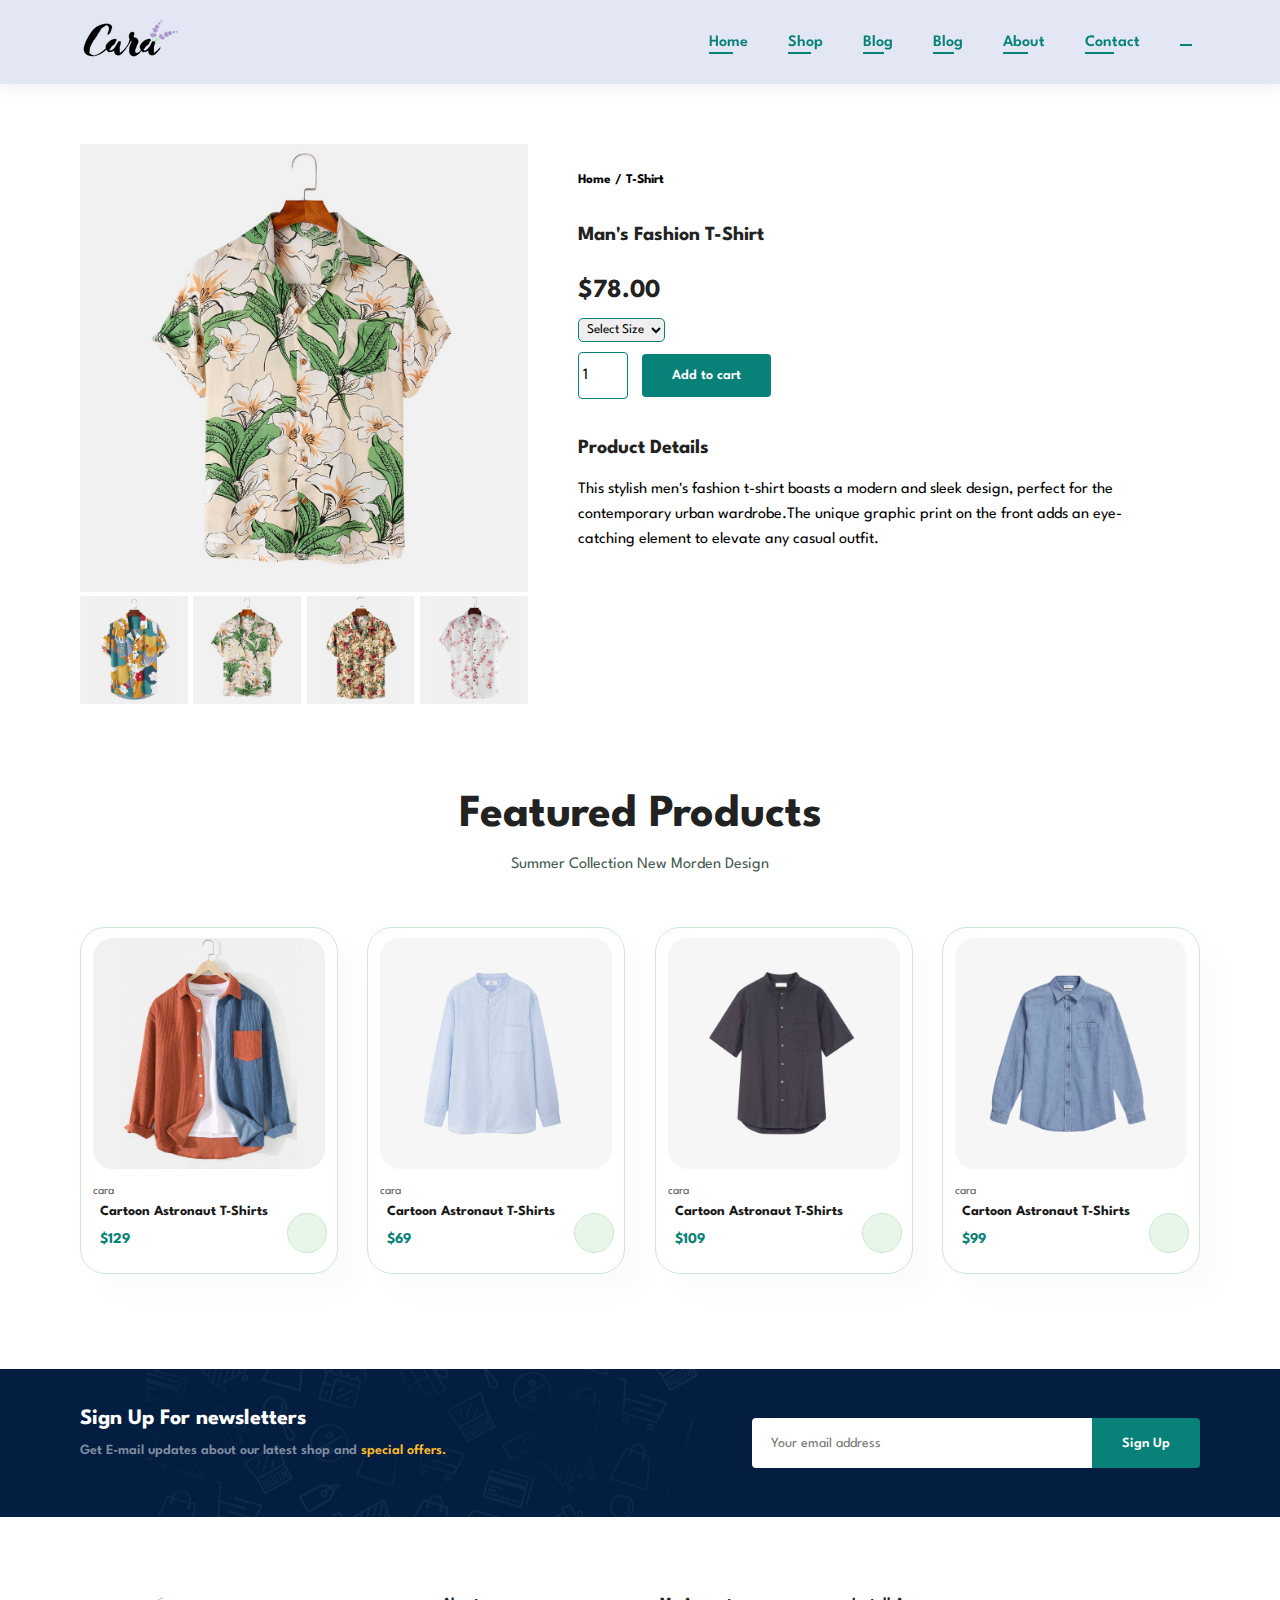
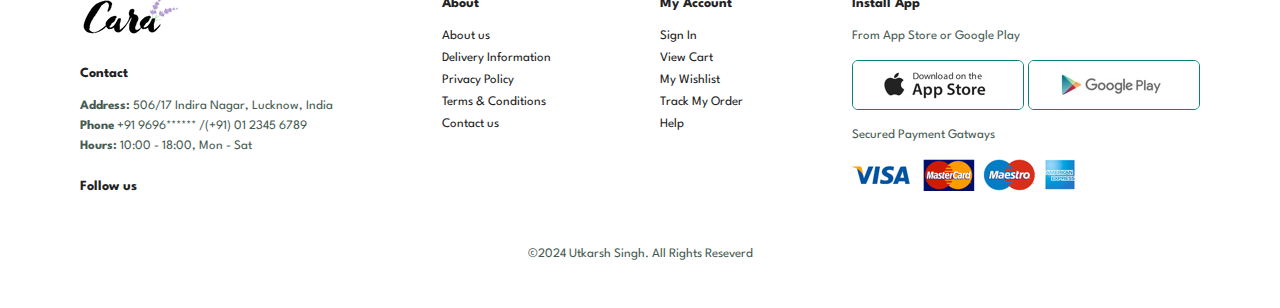
<file: sproduct1.html>
<!DOCTYPE html>
<html lang="en">

    <head>
        <!-- Google tag (gtag.js) -->
<script async src="https://www.googletagmanager.com/gtag/js?id=G-K6HE5P1T8M"></script>
<script>
  window.dataLayer = window.dataLayer || [];
  function gtag(){dataLayer.push(arguments);}
  gtag('js', new Date());

  gtag('config', 'G-K6HE5P1T8M');
</script>
        
        <script src="https://assets.adobedtm.com/236ca7d75265/387df666ad70/launch-c1d3916d26c1-development.min.js" async></script>     
        <!-- Google tag (gtag.js) -->
<script async src="https://www.googletagmanager.com/gtag/js?id=G-VZ7QYCGWJH"></script>
<script>
  window.dataLayer = window.dataLayer || [];
  function gtag(){dataLayer.push(arguments);}
  gtag('js', new Date());
  gtag('config', 'G-VZ7QYCGWJH');
</script>
<!-- Google Tag Manager -->
<script>(function(w,d,s,l,i){w[l]=w[l]||[];w[l].push({'gtm.start':
new Date().getTime(),event:'gtm.js'});var f=d.getElementsByTagName(s)[0],
j=d.createElement(s),dl=l!='dataLayer'?'&l='+l:'';j.async=true;j.src=
'https://www.googletagmanager.com/gtm.js?id='+i+dl;f.parentNode.insertBefore(j,f);
})(window,document,'script','dataLayer','GTM-KGXNX6Z4');</script>
<!-- End Google Tag Manager -->

        <meta charset="UTF-8">
        <meta http-equiv="X-UA-Compatible" content="IE=edge">
        <meta name="viewport" content="width=device-width, initial-scale=1.0">
        <title>Single Product Page</title>
        <link rel="stylesheet" href="https://site-assets.fontawesome.com/releases/v6.5.1/css/all.css">

        <link rel="stylesheet" href="style.css">
    </head>

    <body>
<!-- Loading script asynchronously -->
<script type="text/javascript">
    (function(a,b,c,d){
    a='https://tags.tiqcdn.com/utag/cognizant-sandbox/therajfashion/prod/utag.js';
    b=document;c='script';d=b.createElement(c);d.src=a;d.type='text/java'+c;d.async=true;
    a=b.getElementsByTagName(c)[0];a.parentNode.insertBefore(d,a);
    })();
</script>
        <!-- Google Tag Manager (noscript) -->
<noscript><iframe src="https://www.googletagmanager.com/ns.html?id=GTM-KGXNX6Z4"
height="0" width="0" style="display:none;visibility:hidden"></iframe></noscript>
<!-- End Google Tag Manager (noscript) -->
        <section id="header">
            <a href="#"><img src="img/logo.png" class="logo" alt=""></a>

            <div>
                <ul id="navbar" class="navigation">
                    <li><a class="active" href="index.html">Home</a></li>
                    <li><a class="active" href="shop.html">Shop</a></li>
                    <li><a class="active" href="blog.html">Blog</a></li>
                    <li><a class="active" href="blog.html">Blog</a></li>
                    <li><a class="active" href="about.html">About</a></li>
                    <li><a class="active" href="contact.html">Contact</a></li>
                    <li id="lg-bag"><a class="active"  href="cart.html"><i class="far fa-shopping-bag"></i></a></li>
                    <a href="#" id="close"><i class="far fa-times"></i></a>
                    
    
                </ul>
            </div>
            <div id="mobile">
                <a href="cart.html"><i class="far fa-shopping-bag"></i></a>
                <i id="bar" class="fas fa-outdent"></i>
            </div>
        </section>

         <!-- Product Detail -->
         <section id="prodetails" class="section-p1">
            <!-- Single Product Image -->
            <div class="single-pro-img">
                <img src="img/Product/f2.jpg" alt="P-1" width="100%" id="mainImg">

                <div class="small-img-group">
                    <div class="small-img-col">
                        <img src="img/Product/f1.jpg" width="100%" alt="P-1" class="small-img">
                    </div>
                    <div class="small-img-col">
                        <img src="img/Product/f2.jpg" width="100%" alt="P-2" class="small-img">
                    </div>
                    <div class="small-img-col">
                        <img src="img/Product/f3.jpg" width="100%" alt="P-3" class="small-img">
                    </div>
                    <div class="small-img-col">
                        <img src="img/Product/f4.jpg" width="100%" alt="P-4" class="small-img">
                    </div>

                </div>
            </div>

            <!-- Single Product Detail -->
            <div class="single-pro-details">
                <h5>Home / T-Shirt</h5>
                <h4>Man's Fashion T-Shirt</h4>
                <h2>$78.00</h2>
                <select>
                    <option>Select Size</option>
                    <option>XL</option>
                    <option>Medium</option>
                    <option>Small</option>
                    <option>Large</option>
                </select>
                <input type="number" value="1">
                <a href= "cart.html"><button class="normal">Add to cart</button></a>
                <h4>Product Details</h4>
                <span>This stylish men's fashion t-shirt boasts a modern and sleek design, perfect for the contemporary
                    urban wardrobe.The unique graphic print on the front adds an eye-catching element to elevate any casual
                    outfit.
                </span>
            </div>

        </section>

         <!-- Products -->
         <section id="product1" class="section-p1">
            <h2>Featured Products</h2>
            <p>Summer Collection New Morden Design</p>
            
            <div class="pro-container">

                <div class="pro">
                    <img src="img/Product/f6.jpg" alt="P-6">
                    <div class="des">
                        <span>cara</span>
                        <h5>Cartoon Astronaut T-Shirts</h5>
                        <div class="star">
                            <i class="fa-solid fa-star"></i>
                            <i class="fa-solid fa-star"></i>
                            <i class="fa-solid fa-star"></i>
                            <i class="fa-solid fa-star"></i>
                            <i class="fa-solid fa-star"></i>
                        </div>
                        <h4>$129</h4>
                    </div>
                    <a href="#" class="cart"><i class="fa-solid fa-bag-shopping" ></i></a>
                </div>
                <div class="pro">
                    <img src="img/Product/n1.jpg" alt="P-7">
                    <div class="des">
                        <span>cara</span>
                        <h5>Cartoon Astronaut T-Shirts</h5>
                        <div class="star">
                            <i class="fa-solid fa-star"></i>
                            <i class="fa-solid fa-star"></i>
                            <i class="fa-solid fa-star"></i>
                            <i class="fa-solid fa-star"></i>
                        </div>
                        <h4>$69</h4>
                    </div>
                    <a href="#" class="cart"><i class="fa-solid fa-bag-shopping"></i></a>
                </div>

                <div class="pro">
                    <img src="img/Product/n8.jpg" alt="P-1">
                    <div class="des">
                        <span>cara</span>
                        <h5>Cartoon Astronaut T-Shirts</h5>
                        <div class="star">
                            <i class="fa-solid fa-star"></i>
                            <i class="fa-solid fa-star"></i>
                            <i class="fa-solid fa-star"></i>
                            <i class="fa-solid fa-star"></i>
                        </div>
                        <h4>$109</h4>
                    </div>
                    <a href="#" class="cart"><i class="fa-solid fa-bag-shopping" ></i></a>
                </div>

                <div class="pro">
                    <img src="img/Product/n5.jpg" alt="P-2">
                    <div class="des">
                        <span>cara</span>
                        <h5>Cartoon Astronaut T-Shirts</h5>
                        <div class="star">
                            <i class="fa-solid fa-star"></i>
                            <i class="fa-solid fa-star"></i>
                            <i class="fa-solid fa-star"></i>
                            <i class="fa-solid fa-star"></i>
                            <i class="fa-solid fa-star"></i>
                        </div>
                        <h4>$99</h4>
                    </div>
                    <a href="#" class="cart"><i class="fa-solid fa-bag-shopping" ></i></a>
                </div>

            </div>
        </section>

        <section id="newsletter" class="section-p1 section-m1">
            <div class="newstext">
                <h4>Sign Up For newsletters</h4>
                <p>Get E-mail updates about our latest shop and <span>special offers.</span></p>
            </div>
            <div class="form">
                <input type="text" placeholder="Your email address">
                <button class="normal">Sign Up</button>
            </div>
        </section>

        <footer class="section-p1">
            <div class="col">
                <img class="logo" src="img/logo.png" alt="">
                <h4>Contact</h4>
                <p> <strong>Address:</strong> 506/17 Indira Nagar, Lucknow, India</p>
                <p><strong>Phone</strong> +91 9696****** /(+91) 01 2345 6789</p>
                <p><strong>Hours:</strong> 10:00 - 18:00, Mon - Sat</p>
            
                <div class="follow">
                    <h4>Follow us</h4>
                    <div class="icon">
                        <i class="fab fa-facebook-f"></i>
                        <i class="fa-brands fa-x-twitter"></i>
                        <i class="fab fa-instagram"></i>
                        <i class="fab fa-pinterest-p"></i>
                        <i class="fab fa-youtube"></i>

                    </div>
                </div>
            </div>
            <div class="col">
                <h4>About</h4>
                <a href="#">About us</a>
                <a href="#">Delivery Information</a>
                <a href="#">Privacy Policy</a>
                <a href="#">Terms & Conditions</a>
                <a href="#">Contact us</a>
            </div>
            <div class="col">
                <h4>My Account</h4>
                <a href="#">Sign In</a>
                <a href="#">View Cart</a>
                <a href="#">My Wishlist</a>
                <a href="#">Track My Order</a>
                <a href="#">Help</a>
            </div>
            <div class="row install">
                <h4>Install App</h4>
                <p>From App Store or Google Play</p>
                <div class="row">
                    <img src="img/Pay/app.jpg" alt="">
                    <img src="img/Pay/play.jpg" alt="">
                </div>
                <p>Secured Payment Gatways</p>
                <img src="img/Pay/pay.png" alt="">
            </div>
            <div class="copyright">
                <p>©2024 Utkarsh Singh. All Rights Reseverd</p>
            </div>
        </footer>

        <script>
            // we are changing the main Big image with the bottom smaller images.

            var mainImg = document.getElementById("mainImg");
            var smallImg = document.getElementsByClassName("small-img");

            smallImg[0].onclick = function(){
                mainImg.src = smallImg[0].src;
            }

            smallImg[1].onclick = function(){
                mainImg.src = smallImg[1].src;
            }

            // Both the format of the function are valid ,we can use any one.

            smallImg[2].addEventListener("click", () =>{
                             mainImg.src = smallImg[2].src;
            })

            smallImg[3].addEventListener("click", () =>{
            mainImg.src = smallImg[3].src;
            })
            
        </script>


        <script src="script.js"></script>
    </body>

</html>
</file>
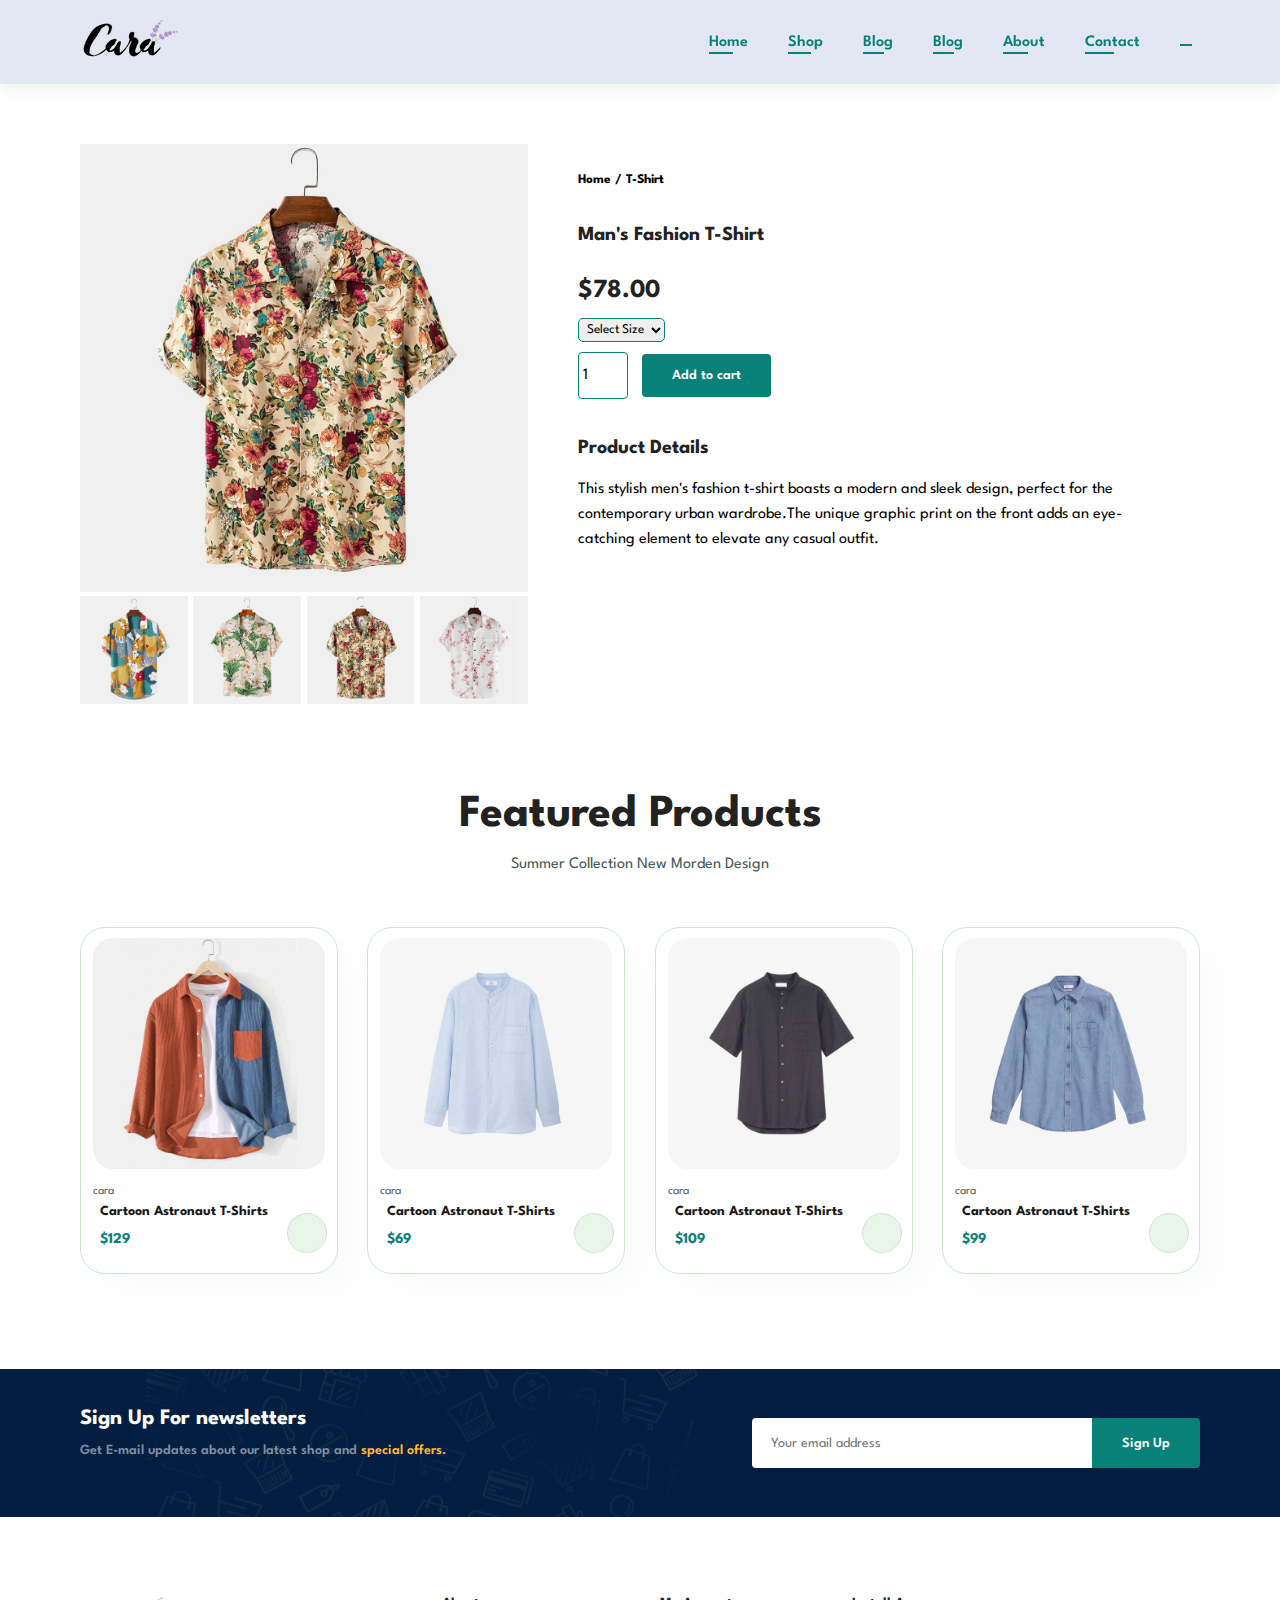
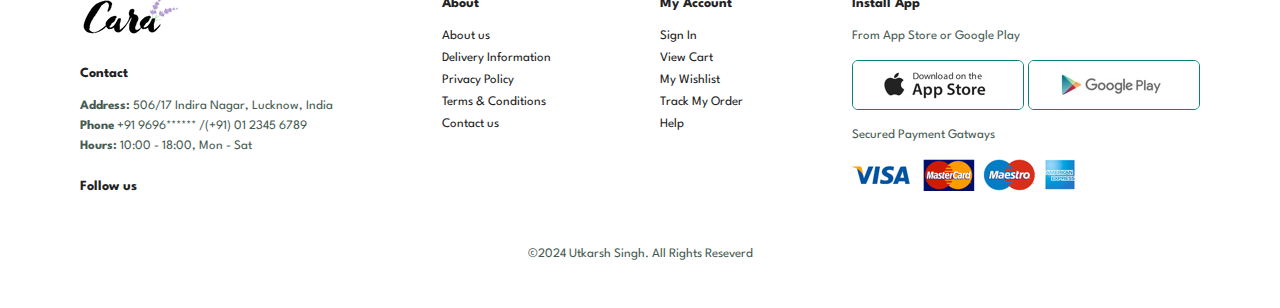
<file: sproduct2.html>
<!DOCTYPE html>
<html lang="en">

    <head>
        <!-- Google tag (gtag.js) -->
<script async src="https://www.googletagmanager.com/gtag/js?id=G-K6HE5P1T8M"></script>
<script>
  window.dataLayer = window.dataLayer || [];
  function gtag(){dataLayer.push(arguments);}
  gtag('js', new Date());

  gtag('config', 'G-K6HE5P1T8M');
</script>
        <script src="https://assets.adobedtm.com/236ca7d75265/387df666ad70/launch-c1d3916d26c1-development.min.js" async></script>     
        <!-- Google tag (gtag.js) -->
<script async src="https://www.googletagmanager.com/gtag/js?id=G-VZ7QYCGWJH"></script>
<script>
  window.dataLayer = window.dataLayer || [];
  function gtag(){dataLayer.push(arguments);}
  gtag('js', new Date());
  gtag('config', 'G-VZ7QYCGWJH');
</script>
<!-- Google Tag Manager -->
<script>(function(w,d,s,l,i){w[l]=w[l]||[];w[l].push({'gtm.start':
new Date().getTime(),event:'gtm.js'});var f=d.getElementsByTagName(s)[0],
j=d.createElement(s),dl=l!='dataLayer'?'&l='+l:'';j.async=true;j.src=
'https://www.googletagmanager.com/gtm.js?id='+i+dl;f.parentNode.insertBefore(j,f);
})(window,document,'script','dataLayer','GTM-KGXNX6Z4');</script>
<!-- End Google Tag Manager -->

        <meta charset="UTF-8">
        <meta http-equiv="X-UA-Compatible" content="IE=edge">
        <meta name="viewport" content="width=device-width, initial-scale=1.0">
        <title>Single Product Page</title>
        <link rel="stylesheet" href="https://site-assets.fontawesome.com/releases/v6.5.1/css/all.css">

        <link rel="stylesheet" href="style.css">
    </head>

    <body>
<!-- Loading script asynchronously -->
<script type="text/javascript">
    (function(a,b,c,d){
    a='https://tags.tiqcdn.com/utag/cognizant-sandbox/therajfashion/prod/utag.js';
    b=document;c='script';d=b.createElement(c);d.src=a;d.type='text/java'+c;d.async=true;
    a=b.getElementsByTagName(c)[0];a.parentNode.insertBefore(d,a);
    })();
</script>
        <!-- Google Tag Manager (noscript) -->
<noscript><iframe src="https://www.googletagmanager.com/ns.html?id=GTM-KGXNX6Z4"
height="0" width="0" style="display:none;visibility:hidden"></iframe></noscript>
<!-- End Google Tag Manager (noscript) -->
        <section id="header">
            <a href="#"><img src="img/logo.png" class="logo" alt=""></a>

            <div>
                <ul id="navbar" class="navigation">
                    <li><a class="active" href="index.html">Home</a></li>
                    <li><a class="active" href="shop.html">Shop</a></li>
                    <li><a class="active" href="blog.html">Blog</a></li>
                    <li><a class="active" href="blog.html">Blog</a></li>
                    <li><a class="active" href="about.html">About</a></li>
                    <li><a class="active" href="contact.html">Contact</a></li>
                    <li id="lg-bag"><a class="active"  href="cart.html"><i class="far fa-shopping-bag"></i></a></li>
                    <a href="#" id="close"><i class="far fa-times"></i></a>
                    
    
                </ul>
            </div>
            <div id="mobile">
                <a href="cart.html"><i class="far fa-shopping-bag"></i></a>
                <i id="bar" class="fas fa-outdent"></i>
            </div>
        </section>

         <!-- Product Detail -->
         <section id="prodetails" class="section-p1">
            <!-- Single Product Image -->
            <div class="single-pro-img">
                <img src="img/Product/f3.jpg" alt="P-1" width="100%" id="mainImg">

                <div class="small-img-group">
                    <div class="small-img-col">
                        <img src="img/Product/f1.jpg" width="100%" alt="P-1" class="small-img">
                    </div>
                    <div class="small-img-col">
                        <img src="img/Product/f2.jpg" width="100%" alt="P-2" class="small-img">
                    </div>
                    <div class="small-img-col">
                        <img src="img/Product/f3.jpg" width="100%" alt="P-3" class="small-img">
                    </div>
                    <div class="small-img-col">
                        <img src="img/Product/f4.jpg" width="100%" alt="P-4" class="small-img">
                    </div>

                </div>
            </div>

            <!-- Single Product Detail -->
            <div class="single-pro-details">
                <h5>Home / T-Shirt</h5>
                <h4>Man's Fashion T-Shirt</h4>
                <h2>$78.00</h2>
                <select>
                    <option>Select Size</option>
                    <option>XL</option>
                    <option>Medium</option>
                    <option>Small</option>
                    <option>Large</option>
                </select>
                <input type="number" value="1">
                <a href= "cart.html"><button class="normal">Add to cart</button></a>
                <h4>Product Details</h4>
                <span>This stylish men's fashion t-shirt boasts a modern and sleek design, perfect for the contemporary
                    urban wardrobe.The unique graphic print on the front adds an eye-catching element to elevate any casual
                    outfit.
                </span>
            </div>

        </section>

         <!-- Products -->
         <section id="product1" class="section-p1">
            <h2>Featured Products</h2>
            <p>Summer Collection New Morden Design</p>
            
            <div class="pro-container">

                <div class="pro">
                    <img src="img/Product/f6.jpg" alt="P-6">
                    <div class="des">
                        <span>cara</span>
                        <h5>Cartoon Astronaut T-Shirts</h5>
                        <div class="star">
                            <i class="fa-solid fa-star"></i>
                            <i class="fa-solid fa-star"></i>
                            <i class="fa-solid fa-star"></i>
                            <i class="fa-solid fa-star"></i>
                            <i class="fa-solid fa-star"></i>
                        </div>
                        <h4>$129</h4>
                    </div>
                    <a href="#" class="cart"><i class="fa-solid fa-bag-shopping" ></i></a>
                </div>
                <div class="pro">
                    <img src="img/Product/n1.jpg" alt="P-7">
                    <div class="des">
                        <span>cara</span>
                        <h5>Cartoon Astronaut T-Shirts</h5>
                        <div class="star">
                            <i class="fa-solid fa-star"></i>
                            <i class="fa-solid fa-star"></i>
                            <i class="fa-solid fa-star"></i>
                            <i class="fa-solid fa-star"></i>
                        </div>
                        <h4>$69</h4>
                    </div>
                    <a href="#" class="cart"><i class="fa-solid fa-bag-shopping"></i></a>
                </div>

                <div class="pro">
                    <img src="img/Product/n8.jpg" alt="P-1">
                    <div class="des">
                        <span>cara</span>
                        <h5>Cartoon Astronaut T-Shirts</h5>
                        <div class="star">
                            <i class="fa-solid fa-star"></i>
                            <i class="fa-solid fa-star"></i>
                            <i class="fa-solid fa-star"></i>
                            <i class="fa-solid fa-star"></i>
                        </div>
                        <h4>$109</h4>
                    </div>
                    <a href="#" class="cart"><i class="fa-solid fa-bag-shopping" ></i></a>
                </div>

                <div class="pro">
                    <img src="img/Product/n5.jpg" alt="P-2">
                    <div class="des">
                        <span>cara</span>
                        <h5>Cartoon Astronaut T-Shirts</h5>
                        <div class="star">
                            <i class="fa-solid fa-star"></i>
                            <i class="fa-solid fa-star"></i>
                            <i class="fa-solid fa-star"></i>
                            <i class="fa-solid fa-star"></i>
                            <i class="fa-solid fa-star"></i>
                        </div>
                        <h4>$99</h4>
                    </div>
                    <a href="#" class="cart"><i class="fa-solid fa-bag-shopping" ></i></a>
                </div>

            </div>
        </section>

        <section id="newsletter" class="section-p1 section-m1">
            <div class="newstext">
                <h4>Sign Up For newsletters</h4>
                <p>Get E-mail updates about our latest shop and <span>special offers.</span></p>
            </div>
            <div class="form">
                <input type="text" placeholder="Your email address">
                <button class="normal">Sign Up</button>
            </div>
        </section>

        <footer class="section-p1">
            <div class="col">
                <img class="logo" src="img/logo.png" alt="">
                <h4>Contact</h4>
                <p> <strong>Address:</strong> 506/17 Indira Nagar, Lucknow, India</p>
                <p><strong>Phone</strong> +91 9696****** /(+91) 01 2345 6789</p>
                <p><strong>Hours:</strong> 10:00 - 18:00, Mon - Sat</p>
            
                <div class="follow">
                    <h4>Follow us</h4>
                    <div class="icon">
                        <i class="fab fa-facebook-f"></i>
                        <i class="fa-brands fa-x-twitter"></i>
                        <i class="fab fa-instagram"></i>
                        <i class="fab fa-pinterest-p"></i>
                        <i class="fab fa-youtube"></i>

                    </div>
                </div>
            </div>
            <div class="col">
                <h4>About</h4>
                <a href="#">About us</a>
                <a href="#">Delivery Information</a>
                <a href="#">Privacy Policy</a>
                <a href="#">Terms & Conditions</a>
                <a href="#">Contact us</a>
            </div>
            <div class="col">
                <h4>My Account</h4>
                <a href="#">Sign In</a>
                <a href="#">View Cart</a>
                <a href="#">My Wishlist</a>
                <a href="#">Track My Order</a>
                <a href="#">Help</a>
            </div>
            <div class="row install">
                <h4>Install App</h4>
                <p>From App Store or Google Play</p>
                <div class="row">
                    <img src="img/Pay/app.jpg" alt="">
                    <img src="img/Pay/play.jpg" alt="">
                </div>
                <p>Secured Payment Gatways</p>
                <img src="img/Pay/pay.png" alt="">
            </div>
            <div class="copyright">
                <p>©2024 Utkarsh Singh. All Rights Reseverd</p>
            </div>
        </footer>

        <script>
            // we are changing the main Big image with the bottom smaller images.

            var mainImg = document.getElementById("mainImg");
            var smallImg = document.getElementsByClassName("small-img");

            smallImg[0].onclick = function(){
                mainImg.src = smallImg[0].src;
            }

            smallImg[1].onclick = function(){
                mainImg.src = smallImg[1].src;
            }

            // Both the format of the function are valid ,we can use any one.

            smallImg[2].addEventListener("click", () =>{
                             mainImg.src = smallImg[2].src;
            })

            smallImg[3].addEventListener("click", () =>{
            mainImg.src = smallImg[3].src;
            })
            
        </script>


        <script src="script.js"></script>
    </body>

</html>
</file>
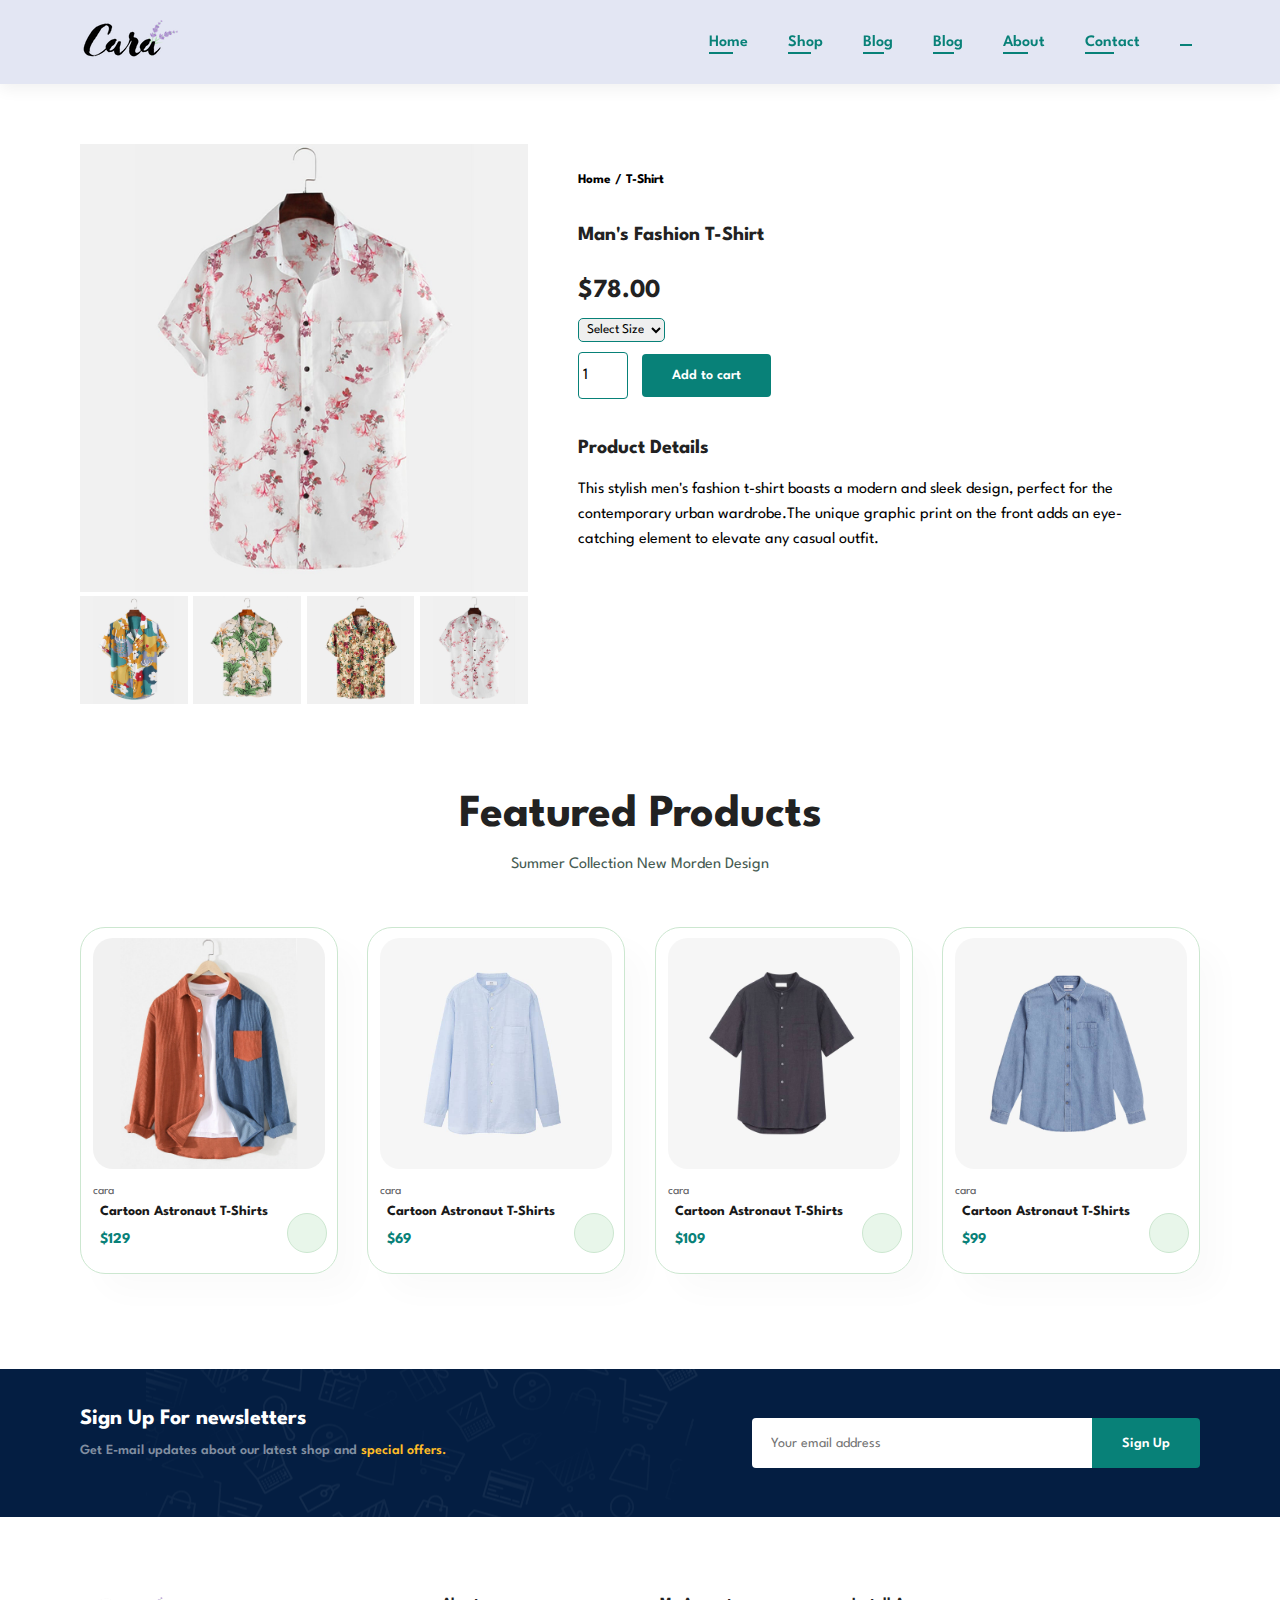
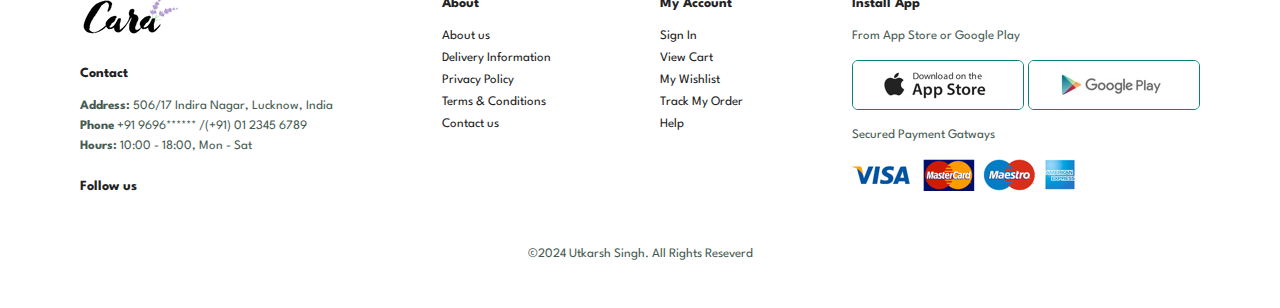
<file: sproduct3.html>
<!DOCTYPE html>
<html lang="en">

    <head>
        <!-- Google tag (gtag.js) -->
<script async src="https://www.googletagmanager.com/gtag/js?id=G-K6HE5P1T8M"></script>
<script>
  window.dataLayer = window.dataLayer || [];
  function gtag(){dataLayer.push(arguments);}
  gtag('js', new Date());

  gtag('config', 'G-K6HE5P1T8M');
</script>
        <script src="https://assets.adobedtm.com/236ca7d75265/387df666ad70/launch-c1d3916d26c1-development.min.js" async></script>     
        <!-- Google tag (gtag.js) -->
<script async src="https://www.googletagmanager.com/gtag/js?id=G-VZ7QYCGWJH"></script>
<script>
  window.dataLayer = window.dataLayer || [];
  function gtag(){dataLayer.push(arguments);}
  gtag('js', new Date());
  gtag('config', 'G-VZ7QYCGWJH');
</script>
<!-- Google Tag Manager -->
<script>(function(w,d,s,l,i){w[l]=w[l]||[];w[l].push({'gtm.start':
new Date().getTime(),event:'gtm.js'});var f=d.getElementsByTagName(s)[0],
j=d.createElement(s),dl=l!='dataLayer'?'&l='+l:'';j.async=true;j.src=
'https://www.googletagmanager.com/gtm.js?id='+i+dl;f.parentNode.insertBefore(j,f);
})(window,document,'script','dataLayer','GTM-KGXNX6Z4');</script>
<!-- End Google Tag Manager -->

        <meta charset="UTF-8">
        <meta http-equiv="X-UA-Compatible" content="IE=edge">
        <meta name="viewport" content="width=device-width, initial-scale=1.0">
        <title>Single Product Page</title>
        <link rel="stylesheet" href="https://site-assets.fontawesome.com/releases/v6.5.1/css/all.css">

        <link rel="stylesheet" href="style.css">
    </head>

    <body>
<!-- Loading script asynchronously -->
<script type="text/javascript">
    (function(a,b,c,d){
    a='https://tags.tiqcdn.com/utag/cognizant-sandbox/therajfashion/prod/utag.js';
    b=document;c='script';d=b.createElement(c);d.src=a;d.type='text/java'+c;d.async=true;
    a=b.getElementsByTagName(c)[0];a.parentNode.insertBefore(d,a);
    })();
</script>
        <!-- Google Tag Manager (noscript) -->
<noscript><iframe src="https://www.googletagmanager.com/ns.html?id=GTM-KGXNX6Z4"
height="0" width="0" style="display:none;visibility:hidden"></iframe></noscript>
<!-- End Google Tag Manager (noscript) -->
        <section id="header">
            <a href="#"><img src="img/logo.png" class="logo" alt=""></a>

            <div>
                <ul id="navbar" class="navigation">
                    <li><a class="active" href="index.html">Home</a></li>
                    <li><a class="active" href="shop.html">Shop</a></li>
                    <li><a class="active" href="blog.html">Blog</a></li>
                    <li><a class="active" href="blog.html">Blog</a></li>
                    <li><a class="active" href="about.html">About</a></li>
                    <li><a class="active" href="contact.html">Contact</a></li>
                    <li id="lg-bag"><a class="active"  href="cart.html"><i class="far fa-shopping-bag"></i></a></li>
                    <a href="#" id="close"><i class="far fa-times"></i></a>
                    
    
                </ul>
            </div>
            <div id="mobile">
                <a href="cart.html"><i class="far fa-shopping-bag"></i></a>
                <i id="bar" class="fas fa-outdent"></i>
            </div>
        </section>

         <!-- Product Detail -->
         <section id="prodetails" class="section-p1">
            <!-- Single Product Image -->
            <div class="single-pro-img">
                <img src="img/Product/f4.jpg" alt="P-1" width="100%" id="mainImg">

                <div class="small-img-group">
                    <div class="small-img-col">
                        <img src="img/Product/f1.jpg" width="100%" alt="P-1" class="small-img">
                    </div>
                    <div class="small-img-col">
                        <img src="img/Product/f2.jpg" width="100%" alt="P-2" class="small-img">
                    </div>
                    <div class="small-img-col">
                        <img src="img/Product/f3.jpg" width="100%" alt="P-3" class="small-img">
                    </div>
                    <div class="small-img-col">
                        <img src="img/Product/f4.jpg" width="100%" alt="P-4" class="small-img">
                    </div>

                </div>
            </div>

            <!-- Single Product Detail -->
            <div class="single-pro-details">
                <h5>Home / T-Shirt</h5>
                <h4>Man's Fashion T-Shirt</h4>
                <h2>$78.00</h2>
                <select>
                    <option>Select Size</option>
                    <option>XL</option>
                    <option>Medium</option>
                    <option>Small</option>
                    <option>Large</option>
                </select>
                <input type="number" value="1">
                <a href= "cart.html"><button class="normal">Add to cart</button></a>
                <h4>Product Details</h4>
                <span>This stylish men's fashion t-shirt boasts a modern and sleek design, perfect for the contemporary
                    urban wardrobe.The unique graphic print on the front adds an eye-catching element to elevate any casual
                    outfit.
                </span>
            </div>

        </section>

         <!-- Products -->
         <section id="product1" class="section-p1">
            <h2>Featured Products</h2>
            <p>Summer Collection New Morden Design</p>
            
            <div class="pro-container">

                <div class="pro">
                    <img src="img/Product/f6.jpg" alt="P-6">
                    <div class="des">
                        <span>cara</span>
                        <h5>Cartoon Astronaut T-Shirts</h5>
                        <div class="star">
                            <i class="fa-solid fa-star"></i>
                            <i class="fa-solid fa-star"></i>
                            <i class="fa-solid fa-star"></i>
                            <i class="fa-solid fa-star"></i>
                            <i class="fa-solid fa-star"></i>
                        </div>
                        <h4>$129</h4>
                    </div>
                    <a href="#" class="cart"><i class="fa-solid fa-bag-shopping" ></i></a>
                </div>
                <div class="pro">
                    <img src="img/Product/n1.jpg" alt="P-7">
                    <div class="des">
                        <span>cara</span>
                        <h5>Cartoon Astronaut T-Shirts</h5>
                        <div class="star">
                            <i class="fa-solid fa-star"></i>
                            <i class="fa-solid fa-star"></i>
                            <i class="fa-solid fa-star"></i>
                            <i class="fa-solid fa-star"></i>
                        </div>
                        <h4>$69</h4>
                    </div>
                    <a href="#" class="cart"><i class="fa-solid fa-bag-shopping"></i></a>
                </div>

                <div class="pro">
                    <img src="img/Product/n8.jpg" alt="P-1">
                    <div class="des">
                        <span>cara</span>
                        <h5>Cartoon Astronaut T-Shirts</h5>
                        <div class="star">
                            <i class="fa-solid fa-star"></i>
                            <i class="fa-solid fa-star"></i>
                            <i class="fa-solid fa-star"></i>
                            <i class="fa-solid fa-star"></i>
                        </div>
                        <h4>$109</h4>
                    </div>
                    <a href="#" class="cart"><i class="fa-solid fa-bag-shopping" ></i></a>
                </div>

                <div class="pro">
                    <img src="img/Product/n5.jpg" alt="P-2">
                    <div class="des">
                        <span>cara</span>
                        <h5>Cartoon Astronaut T-Shirts</h5>
                        <div class="star">
                            <i class="fa-solid fa-star"></i>
                            <i class="fa-solid fa-star"></i>
                            <i class="fa-solid fa-star"></i>
                            <i class="fa-solid fa-star"></i>
                            <i class="fa-solid fa-star"></i>
                        </div>
                        <h4>$99</h4>
                    </div>
                    <a href="#" class="cart"><i class="fa-solid fa-bag-shopping" ></i></a>
                </div>

            </div>
        </section>

        <section id="newsletter" class="section-p1 section-m1">
            <div class="newstext">
                <h4>Sign Up For newsletters</h4>
                <p>Get E-mail updates about our latest shop and <span>special offers.</span></p>
            </div>
            <div class="form">
                <input type="text" placeholder="Your email address">
                <button class="normal">Sign Up</button>
            </div>
        </section>

        <footer class="section-p1">
            <div class="col">
                <img class="logo" src="img/logo.png" alt="">
                <h4>Contact</h4>
                <p> <strong>Address:</strong> 506/17 Indira Nagar, Lucknow, India</p>
                <p><strong>Phone</strong> +91 9696****** /(+91) 01 2345 6789</p>
                <p><strong>Hours:</strong> 10:00 - 18:00, Mon - Sat</p>
            
                <div class="follow">
                    <h4>Follow us</h4>
                    <div class="icon">
                        <i class="fab fa-facebook-f"></i>
                        <i class="fa-brands fa-x-twitter"></i>
                        <i class="fab fa-instagram"></i>
                        <i class="fab fa-pinterest-p"></i>
                        <i class="fab fa-youtube"></i>

                    </div>
                </div>
            </div>
            <div class="col">
                <h4>About</h4>
                <a href="#">About us</a>
                <a href="#">Delivery Information</a>
                <a href="#">Privacy Policy</a>
                <a href="#">Terms & Conditions</a>
                <a href="#">Contact us</a>
            </div>
            <div class="col">
                <h4>My Account</h4>
                <a href="#">Sign In</a>
                <a href="#">View Cart</a>
                <a href="#">My Wishlist</a>
                <a href="#">Track My Order</a>
                <a href="#">Help</a>
            </div>
            <div class="row install">
                <h4>Install App</h4>
                <p>From App Store or Google Play</p>
                <div class="row">
                    <img src="img/Pay/app.jpg" alt="">
                    <img src="img/Pay/play.jpg" alt="">
                </div>
                <p>Secured Payment Gatways</p>
                <img src="img/Pay/pay.png" alt="">
            </div>
            <div class="copyright">
                <p>©2024 Utkarsh Singh. All Rights Reseverd</p>
            </div>
        </footer>

        <script>
            // we are changing the main Big image with the bottom smaller images.

            var mainImg = document.getElementById("mainImg");
            var smallImg = document.getElementsByClassName("small-img");

            smallImg[0].onclick = function(){
                mainImg.src = smallImg[0].src;
            }

            smallImg[1].onclick = function(){
                mainImg.src = smallImg[1].src;
            }

            // Both the format of the function are valid ,we can use any one.

            smallImg[2].addEventListener("click", () =>{
                             mainImg.src = smallImg[2].src;
            })

            smallImg[3].addEventListener("click", () =>{
            mainImg.src = smallImg[3].src;
            })
            
        </script>


        <script src="script.js"></script>
    </body>

</html>
</file>
<file: style.css>
@import url("https://fonts.googleapis.com/css2?family=Spartan:wght@100;200;300;400;500;600;700;800;900&display=swap");
* {
  margin: 0;
  padding: 0;
  box-sizing: border-box;
  font-family: "Spartan", sans-serif;
}

html {
  scroll-behavior: smooth;
}

/* Global Styles */

h1 {
  font-size: 50px;
  line-height: 64px;
  color: #222;
}

h2 {
  font-size: 46px;
  line-height: 54px;
  color: #222;
}

h4 {
  font-size: 20px;
  color: #222;
}

h6 {
  font-weight: 700;
  font-size: 12px;
}

p {
  font-size: 16px;
  color: #465b52;
  margin: 15px 0 20px 0;
}

.section-p1 {
  padding: 40px 80px;
}

.section-m1 {
  margin: 40px 0;
}

button.normal {
  font-size: 14px;
  font-weight: 600;
  padding: 15px 30px;
  color: #000;
  background-color: #fff;
  border-radius: 4px;
  cursor: pointer;
  border: none;
  outline: none;
  transition: 0.2s;
}

button.white {
  font-size: 13px;
  font-weight: 600;
  padding: 11px 18px;
  color: #fff;
  background-color:transparent;
  cursor: pointer;
  border: 1px solid #fff;
  outline: none;
  transition: 0.2s;
}

body {
  width: 100%;
}

/* Header Start  */

#header {
    display: flex;
    align-items: center;
    justify-content: space-between;
    padding: 20px 80px;
    background: #E3E6F3;
    box-shadow: 0 5px 15px rgba(0,0, 0, 0.06);
    z-index: 999;
    position: sticky;
    top: 0;
    left: 0;
}

#navbar{
    display: flex;
    align-items: center;
    justify-content: center;
    
}

#navbar li {
    list-style: none;
    padding: 0 20px;
    position: relative;
    
}

#navbar li a {
    text-decoration: none;
    font-size: 16px;
    font-weight: 600;
    color: #1a1a1a;
    transition: 0.3s ease;
}

#navbar li a:hover,
#navbar li a.active{
    color: #088178;
    
}

#navbar li a.active::after,
#navbar li a:hover::after
{
    content: "";
    width: 30%;
    height: 2px;
    background: #088178;
    position: absolute;
    bottom: -4px;
    left: 20px;
}

#mobile {
  display: none;
  align-items: center;
}

#close{
  display: none;
}

/* Home Page  */

#hero{
    background-image: url("img/hero4.png");
    height: 90vh;
    width: 100%;
    background-size: cover;
    background-position: top 25% right 0;
    padding: 0 80px;
    display: flex;
    flex-direction: column;
    align-items: flex-start;
    justify-content: center;
}

#hero h4{
    padding-bottom: 15px;
}

#hero h1{
   color: #088178;
}

#hero button{
    background-image: url("img/button.png");
    background-color: transparent;
    color: #088178;
    border: none;
    padding: 14px 80px 14px 65px;
    background-repeat: no-repeat;
    cursor: pointer;
    font-weight: 700;
    font-size: 15px;
}

#feature{
    display: flex;
    align-items: center;
    justify-content: space-between;
    flex-wrap: wrap;
}

#feature .fe-box{
    width: 180px;
    text-align: center;
    padding: 25px 15px;
    box-shadow: 20px 20px 34px rgba(0,0, 0, 0.03);
    border: 1px solid #cce7d0;
    border-radius: 4px;
    margin: 15px 0;
}

#feature .fe-box:hover{
    box-shadow: 10px 10px 54px rgba(70,62, 221, 0.1);
}

#feature .fe-box img{
    width: 100%;
    margin-bottom: 10px;
}

#feature .fe-box h6 {
    display: inline-block;
    padding: 9px 8px 6px 8px;
    line-height: 1;
    border-radius: 4px;
    color: #088178;
    background-color: #fddde4;
}

#feature .fe-box:nth-child(2) h6{
    background-color: #cdebbc;
}

#feature .fe-box:nth-child(3) h6{
    background-color: #d1e8f2;
}

#feature .fe-box:nth-child(4) h6{
    background-color: #cdd4f8;
}

#feature .fe-box:nth-child(5) h6{
    background-color: #f6dbf6;
}

#feature .fe-box:nth-child(6) h6{
    background-color: #fff2e5;
}

#product1 {
  text-align: center;
}

#product1 .pro-container {
  display: flex;
  justify-content: space-between;
  padding-top: 20px;
  flex-wrap: wrap;
}

#product1 .pro {
  width: 23%;
  min-width: 250px;
  padding: 10px 12px;
  border: 1px solid #cce7d0;
  border-radius: 25px;
  cursor: pointer;
  box-shadow: 20px 20px 30px rgba(0,0, 0, 0.02);
  margin: 15px 0;
  transition: 0.2s ease;
  position: relative;
}

#product1 .pro:hover{
  box-shadow: 20px 20px 30px rgba(0,0, 0, 0.06);
}

#product1 .pro img{
  width: 100%;
  border-radius: 20px;
}

#product1 .pro .des {
  text-align: start;
  padding: 10px 0;
}

#product1 .pro .des span {
  color: #606063;
  font-size: 12px;
}

#product1 .pro .des h5{
  color: #1a1a1a;
  padding: 7px;
  font-size: 14px;
}

#product1 .pro .des i {
  font-size: 12px;
  color: rgb(243,181,25);
}

#product1 .pro .des h4 {
  padding: 7px;
  font-size: 15px;
  font-weight: 700;
  color: #088178;
}

#product1 .pro .cart{
  width: 40px;
  height: 40px;
  line-height: 40px;
  border-radius: 50px;
  background-color: #e8f6ea;
  font-weight: 500;
  color: #088178;
  border: 1px solid #cce7d0;
  position: absolute;
  bottom: 20px;
  right: 10px;

}

#banner {
  display: flex;
  flex-direction: column;
  justify-content: center;
  align-items: center;
  text-align: center;
  background-image: url("img/Banner/b2.jpg");
  width: 100%;
  height: 40vh;
  background-size: cover;
  background-position: center;
}

#banner h4{
  color: #fff;
  font-size: 16px;
}

#banner h2{
  color: #fff;
  font-size: 30px;
  padding: 10px 0;
}

#banner h2 span {
  color: #ef3636;
}

#banner button:hover{
  background-color: #088178;
  color: #fff;
}

#sm-banner {
  display: flex;
  justify-content: space-between;
  flex-wrap: wrap;
}

#sm-banner .banner-box {
  display: flex;
  flex-direction: column;
  justify-content: center;
  align-items: flex-start;
  background-image: url("img/Banner/b17.jpg");
  min-width: 580px;
  height: 50vh;
  background-size: cover;
  background-position: center;
  padding: 30px;
}

#sm-banner .banner-box2 {
  background-image: url("img/Banner/b10.jpg");
}

#sm-banner h4 {
  color: #fff;
  font-size: 20px;
  font-weight: 300;
}

#sm-banner h2 {
  color: #fff;
  font-size: 28px;
  font-weight: 800;
}

#sm-banner span {
  color: #fff;
  font-size: 14px;
  font-weight: 500;
  padding-bottom: 15px;
}

#sm-banner .banner-box:hover button{
  background-color: #088178;
  border: 1px solid #088178;
}

#banner3{
  display: flex;
  justify-content: space-between;
  flex-wrap: wrap;
  padding: 0 80px;
}

#banner3 .banner-box {
  display: flex;
  flex-direction: column;
  justify-content: center;
  align-items: flex-start;
  background-image: url("img/Banner/b7.jpg");
  min-width: 30%;
  height: 30vh;
  background-size: cover;
  background-position: center;
  padding: 20px;
  margin-bottom: 20px;
}

#banner3 .banner-box2 {
  background-image: url("img/Banner/b4.jpg");
}

#banner3 .banner-box3 {
  background-image: url("img/Banner/b18.jpg");
}

#banner3 h2 {
  color: #fff;
  font-weight: 900;
  font-size: 22px;
}

#banner3 h3 {
  color: #ec544e;
  font-weight: 800;
  font-size: 15px;
}

#newsletter {
  display: flex;
  justify-content: space-between;
  flex-wrap: wrap;
  align-items: center;
  background-image: url("img/Banner/b14.png");
  background-repeat: no-repeat;
  background-position: 20% 30%;
  background-color: #041e42;
}

#newsletter h4 {
  font-size: 22px;
  font-weight: 700;
  color: #fff;
}

#newsletter p {
  font-size: 14px;
  font-weight: 600;
  color: #818ea0;
}

#newsletter p span {
  color: #ffbd27;
}

#newsletter .form {
  display: flex;
  width: 40%;
}

#newsletter input {
  height: 3.125rem;
  padding: 0 1.25em;
  font-size: 14px;
  width: 100%;
  border: 1px solid transparent;
  border-radius: 4px;
  outline: none;
  border-top-right-radius: 0;
  border-bottom-right-radius: 0;
}

#newsletter button {
  background-color: #088178;
  color: #fff;
  white-space: nowrap;
  border-top-left-radius: 0;
  border-bottom-left-radius: 0;
}

footer {
  display: flex;
  flex-wrap: wrap;
  justify-content: space-between;
} 

 footer .col{
  display: flex;
  flex-direction: column;
  align-items: flex-start;
  margin-bottom: 20px;
}

footer .logo {
  margin-bottom: 30px;
}

footer h4 {
  font-size: 14px;
  padding-bottom: 20px;
}

footer p {
  font-size: 13px;
  margin: 0 0 8px 0;
}

footer a {
  font-size: 13px;
  text-decoration: none;
  color: #222;
  margin-bottom: 10px;
}

footer .follow {
  margin-top: 20px;
}

footer .follow i {
  color: #465b52;
  padding-right: 4px;
  cursor: pointer;
}

footer .install .row img{
  border: 1px solid #088178;
  border-radius: 6px;
}

footer .install img {
  margin: 10px 0 15px 0;
}

footer .follow i:hover,
footer a:hover{
  color: #088178;
}

footer .copyright{
  width: 100%;
  text-align: center;
}

/* Start Media Query */

@media (max-width:799px) {
  .section-p1{
    padding: 40px 40px;
  }

  #navbar{
    display: flex;
    flex-direction: column;
    align-items: flex-start;
    justify-content: flex-start;
    position: fixed;
    top: 0;
    right: -300px;
    height: 100vh;
    width: 300px;
    background-color: #E3E6F3;
    box-shadow: 0 40px 60px rgba(0,0, 0, 0.1);
    padding: 80px 0 0 10px;
    transition: 0.3s;
  }

  #navbar.active{
    right: 0px;
  }

  #navbar li {
  margin-bottom: 25px;
  }

  #mobile {
  display: flex;
  align-items: center;
  }

  #mobile i {
    color: #1a1a1a;
    font-size: 24px;
    padding-left: 20px;
  }

  #close {
    display: initial;
    position: absolute;
    top: 30px;
    left: 30px;
    color: #222;
    font-size: 24px;
  }

  #lg-bag{
    display: none;
  }

  #hero {
    height: 90vh;
    padding: 0 80px;
    background-position: top 30% right 30%;
  }
  
  #feature {
    justify-content: center;
  }

  #feature .fe-box{
    margin: 15px 15px;
  }

  #product1 .pro-container{
    justify-content: center;
  }

  #product1 .pro {
    margin: 15px ;
  }

  #banner {
    height: 20vh;
  }

  #sm-banner .banner-box {
    min-width: 100%;
    height: 30vh;
  }

  #banner3{
    padding: 0 40px;
  }

  #banner3 .banner-box {
    width: 28%;
  }

  #newsletter .form {
    width: 70%;
  }


}

@media (max-width: 477px){
  #header {
    padding: 10px 30px;
  }

  h1{
    font-size: 38px;
  }
  h2{
    font-size: 32px;
  }

  #hero {
    padding: 0 20px;
    background-position: 55%;
  }

  #feature{
    justify-content: space-between;
  }

  #feature .fe-box{
    width: 155px;
    margin: 0 0 15px 0;
  }

  #banner {
    height: 40vh;
  }

  #sm-banner .banner-box{
    height: 40vh;
  }

  #sm-banner .banner-box2 {
    margin-top: 20px;
  }

  #banner3 {
    padding: 0 20px;
  }

  #banner3 .banner-box {
    width: 100%;
  }

  #newsletter{
    padding: 40px 20px;
  }

  #newsletter .form {
    width: 100%;
  }

  footer .copyright{
    text-align: start;
  }
}

/* Shop page  */

#page-header{
  background-image: url("img/Banner/b1.jpg");
  width: 100%;
  height: 40vh;
  background-size: cover;
  display: flex;
  justify-content: center;
  text-align: center;
  flex-direction: column;
  padding: 14px;
}

#page-header h2,
#page-header p {
  color: #fff;
}

#pagination {
  text-align: center;
}

#pagination a {
  text-decoration: none;
  background-color: #088178;
  padding: 15px 20px;
  border-radius: 4px;
  color: #fff;
  font-weight: 600;
}

#pagination a i {
  font-size: 16px;
  font-weight: 600;
}

/* Single Product  */

#prodetails{
  display: flex;
  margin-top: 20px;
}

#prodetails .single-pro-img{
  width: 40%;
  margin-right: 50px;
}

.small-img-group{
  display: flex;
  flex-direction: row;
  justify-content: space-between;
}

.small-img-col{
  flex-basis: 24%;
  cursor: pointer;
}

/* *********** Product-Detail-Section ************ */

#prodetails .single-pro-details{
  width: 50%;
  padding-top: 30px;
}

#prodetails .single-pro-details h4{
  padding: 40px 0 20px 0;
}

#prodetails .single-pro-details h2{
  font-size: 26px;
}

#prodetails .single-pro-details select{
  display: block;
  padding: 5px 10px;
  margin-bottom: 10px; 
  outline: none;
  border: 1px solid #088178; 
  border-radius: 5px;
  padding: 4px;
}

#prodetails .single-pro-details input{
  width: 50px;
  height: 47px;
  padding-left: 10px;
  font-size: 16px;
  margin-right: 10px;
  border: 1px solid #088178;
  border-radius: 4px;
  padding: 4px;
  outline: 0;
}

#prodetails .single-pro-details button{
  background-color: #088178;
  color: white;
  transition: 0.3s ease;
}
#prodetails .single-pro-details button:hover{
  background-color: #088178;
  color: rgb(222, 208, 208);
}

#prodetails .single-pro-details span{
  line-height: 25px;
}

/* ********* Responsive ************ */
@media screen and (max-width:477px){
  /* Single Product */
  #prodetails {
      display: flex;
      flex-direction: column;
  }
  #prodetails .single-pro-img {
      width: 100%;
      margin-right: 0;
  }
  #prodetails .single-pro-details {
      width: 100%;
      padding-top: 0px;
  }
}

/* Blog Section  */

/* **********Hero Section**************** */

#page-header.blog-header{
  background-image: url("img/Banner/b19.jpg");
}


/* *********** Blog-Section ************ */
 #blog {
  padding: 150px 150px 0 150px;
}

#blog .blog-box {
  display: flex;
  flex-direction: row;
  align-items: center;
  width: 100%;
  padding-bottom:50px ;
  position: relative;
}

#blog .blog-img {
  width: 50%;
  margin: 40px;
}

#blog img {
  width: 100%;
  height: 300px;
  object-fit: cover;
}

#blog .blog-details {
  width: 50%;
}

#blog .blog-details a {
  text-decoration: none;
  font-size: 11px;
  color: black;
  font-weight: 700;
  position: relative;
  transition: 0.3s;
}

#blog .blog-details a::after {
  content: "";
  width: 50px;
  height: 1.5px;
  background-color: black;
  position: absolute;
  top: 4px;
  right: -60px;
}

#blog .blog-details a:hover {
  color: #088178;
}

#blog .blog-details a:hover::after{
  background-color: #088178;
}

#blog .blog-box h1{
  position: absolute;
  top: -4px;
  left: 35px;
  font-size: 70px;
  font-weight: 700;
  color: #c9cbce;
  z-index: -9;
}

/* *********** Responsive **************** */
@media screen and (max-width:477px) {
  #blog {
      padding: 100px 20px 0 20px;
  }
  #blog .blog-box {
      display: flex;
      flex-direction: column;
      align-items: flex-start;
      width: 100%;
      position: relative;
      margin-bottom: 55px;
  }
  #blog .blog-img {
      width: 100%;
      margin: 0px;
      margin-bottom: 30px;
  }
  #blog .blog-details {
      width: 100%;
  }
  #blog .blog-box h1 {
      position: absolute;
      top: -45px;
      left: 5px;
      font-size: 70px;
      font-weight: 700;
      color: #c9cbce;
      z-index: -9;
  }
} 

/* About Section  */

/* ************* Hero-Section ***************** */
#page-header.blog-header{
  background-image: url("img/About/banner.png");
 
}

/* ************* About Us-Section ***************** */
#about-head{
  display: flex;
  align-items: center;
}

#about-head img{
  width: 50%;
  height: auto;
}

#about-head div{
  padding-left: 40px;
}

marquee{
  line-height: 2;
}

/* ************* About-app ***************** */
#about-app{
  text-align:center;
}

#about-app h1 a{
  line-height: 2;
  text-decoration: none;
  color: rgba(0, 0, 255, 0.862);
}

#about-app .video{
  width: 70%;
  height: 100%;
  margin: 30px auto 0 auto;
}
#about-app .video video{
  width: 100%;
  height: 100%;
  border-radius: 20px;
}

/* ********** Responsive ************* */
@media screen and (max-width:477px){
  #about-head {
      flex-direction: column;
  }
  #about-head img {
      width: 100%;
      margin-bottom: 20px;
  }
  #about-head div {
      padding-left: 0px;
  }
  #about-app .video {
      width: 100%;
  }
}

/* Contact US  */

/* *********** Contact Section ************* */
#contact-details{
  display: flex;
  flex-direction: row;
  align-items: center;
  justify-content: space-between;
}

#contact-details .details{
  width: 40%;
}

#contact-details .details span,
#form-details form span{
  font-size: 12px;
}

#contact-details .details h2,
#form-details form h2{
  font-size: 26px;
  line-height: 35px;
  padding: 20px 0;
}

#contact-details .details h3{
  font-size: 16px;
  padding-bottom: 15px;
}

#contact-details .details li{
  list-style: none;
  display: flex;
  padding: 10px 0;
}

#contact-details .details li i{
  font-size: 14px;
  padding-right: 22px;
}

#contact-details .details li p{
  margin: 0;
  font-size: 14px;
}

#contact-details .map{
  width: 55%;
  height: 400px;
}

#contact-details .map iframe{
  width: 100%;
  height: 100%;
}

/* ********** Form Details ************** */
#form-details{
  display: flex;
  justify-content: space-between;
  align-items: center;
  margin: 30px;
  padding: 80px;
  border: 1px solid #bdbbbb;
}

#form-details form{
  width: 65%;
  display: flex;
  flex-direction: column;
  align-items: flex-start;
}

#form-details form input,
#form-details form textarea{
  width: 100%;
  padding: 12px 15px;
  outline: none;
  margin-bottom: 20px;
  border: 1px solid #bdbaba;
}

#form-details form input:hover,
#form-details form textarea:hover{
  width: 100%;
  padding: 12px 15px;
  outline: none;
  margin-bottom: 20px;
  border: 1px solid #088178;
}

#form-details form button{
  background-color: #088178;
  color: white;
}
#form-details form button:hover{
  color: #c1c1c1;
}

#form-details .people div{
  padding-bottom: 25px;
  display: flex;
  align-items: flex-start;
}

#form-details .people div img{
  width: 65px;
  height: 65px;
  object-fit: cover;
  margin-right: 15px;
}

#form-details .people div p{
  margin: 0;
  font-size: 13px;
  line-height: 25px;
}

#form-details .people div span{
  display: block;
  font-size: 16px;
  font-weight: 600;
  color: black;
}

/* *************Responsive************* */
@media screen and (max-width:799px) {
  #form-details {
      padding: 40px;
  }
  #form-details .people{
      margin-left: 20px;
  }
  #form-details form {
      width: 55%;
  }
}

@media screen  and (max-width:477px){
  #contact-details {
      flex-direction: column;
  }
  #contact-details .details {
      width: 100%;
      margin-bottom: 30px;
  }
  #contact-details .map{
      width: 100%;
  }
  #form-details {
      margin: 10px;
      padding: 10px 10px;
      flex-wrap: wrap;
  }
  #form-details form {
      width: 100%;
      margin-bottom: 30px;
  }
}

/* Cart-Section */

#cart {
  overflow-x: auto;
}

#cart table {
  width: 100%;
  border-collapse: collapse;
  table-layout: fixed;
  white-space: nowrap;
}

#cart table img {
  width: 70px;
}

#cart table td:nth-child(1) {
  width: 100px;
  text-align: center;
}

#cart table td:nth-child(2) {
  width: 150px;
  text-align: center;
}

#cart table td:nth-child(3) {
  width: 250px;
  text-align: center;
}

#cart table td:nth-child(4),
#cart table td:nth-child(5),
#cart table td:nth-child(6) {
  width: 150px;
  text-align: center;
}

#cart table td:nth-child(5) input {
  width: 70px;
  padding: 10px 5px 10px 15px;
  outline: none;
}

#cart table thead {
  border: 1px solid #c8cac7;
  border-left: none;
  border-right: none;
}

#cart table thead td {
  font-weight: 700;
  text-transform: uppercase;
  font-size: 13px;
  padding: 18px 0;
}

#cart table tbody tr td {
  padding-top: 15px;
}

#cart table td {
  font-size: 13px;
}

/* ************Checkout-Details**************** */
#Checkout-Details {
  display: flex;
  flex-wrap: wrap;
  justify-content: space-between;
}

#coupon {
  width: 50%;
  margin-bottom: 30px;
}

#coupon h3,
#sub-total h3 {
  padding-bottom: 15px;
}

#coupon input {
  padding: 10px 20px;
  outline: none;
  width: 60%;
  margin-right: 10px;
  border: 1px solid #c8cac7;
}

#coupon button,
#sub-total button {
  background-color: #088178;
  color: white;
  padding: 12px 20px;
}

#coupon button:hover,
#sub-total button:hover {
  background-color: #0c8d84;
  color: #dfdfdf;
}

#sub-total {
  width: 50%;
  margin-bottom: 30px;
  border: 1px solid #e2e2e2;
  padding: 30px;
}

#sub-total table {
  border-collapse: collapse;
  width: 100%;
  margin-bottom: 20px;
}

#sub-total table td {
  width: 50%;
  border: 1px solid #e2e2e2;
  padding: 10px;
  font-size: 13px;
}

#sub-total table td span{
  text-decoration: line-through;
  font-style: italic;
  margin-right: 3px;
}


/* *********Responsive************* */
@media screen and (max-width:477px) {
  #Checkout-Details {
      flex-direction: column;
  }

  #coupon {
      width: 100%;
  }

  #sub-total {
      width: 100%;
      padding: 20px;
  }

}
</file>
